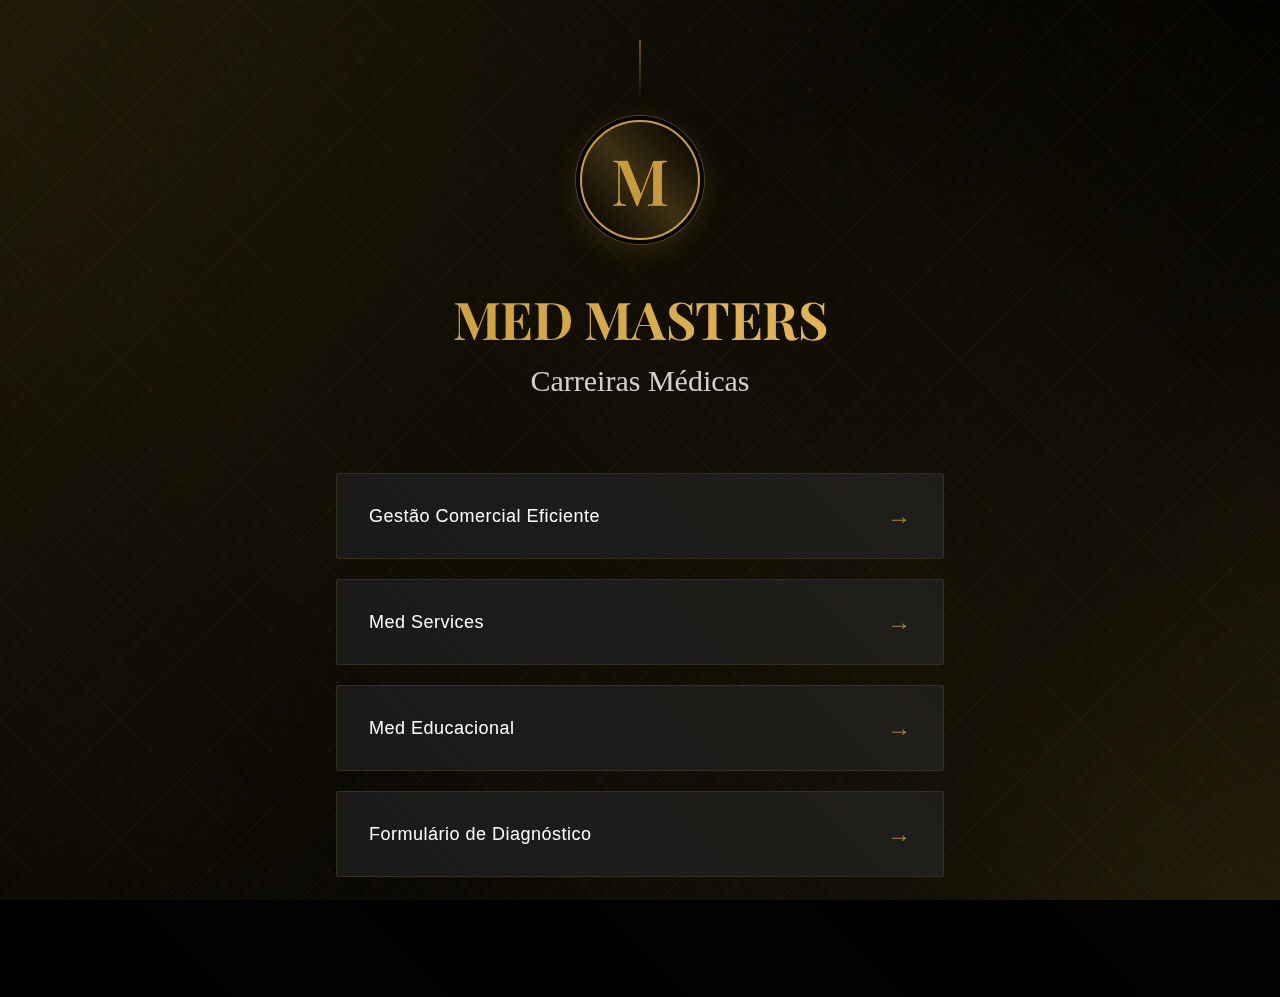
<file: index.html>
<!DOCTYPE html>
<html lang="pt-br">
<head>
    <meta charset="UTF-8">
    <meta name="viewport" content="width=device-width, initial-scale=1.0">
    <title>MED MASTERS</title>
    <link rel="stylesheet" href="https://fonts.googleapis.com/css2?family=Playfair+Display:wght@400;500;600;700"&"stylesheet" href="https://use.typekit.net/fef7rhd.css">
    <link rel="stylesheet" href="styles.css">
    <link rel="stylesheet" href="https://cdnjs.cloudflare.com/ajax/libs/font-awesome/5.15.3/css/all.min.css" />
</head>
<body>
    <div class="container">
        <div class="profile">
            <div class="logo">M</div>
            <h1>MED MASTERS</h1>
            <p>Carreiras Médicas</p>
        </div>
        
        <div class="links">
            <a href="treinamento.html" class="link-card">
                <div class="link-content">
                    <span class="link-title">Gestão Comercial Eficiente</span>
                    <span class="link-arrow">→</span>
                </div>
            </a>
            <a href="servicos.html" target="_blank" rel="noopener noreferrer" class="link-card">
                <div class="link-content">
                    <span class="link-title">Med Services</span>
                    <span class="link-arrow">→</span>
                </div>
            </a>
            <a href="educacional.html" target="_blank" rel="noopener noreferrer" class="link-card">
                <div class="link-content">
                    <span class="link-title">Med Educacional</span>
                    <span class="link-arrow">→</span>
                </div>
            </a>
            <a href="diagnostico.html" class="link-card">
                <div class="link-content">
                    <span class="link-title">Formulário de Diagnóstico</span>
                    <span class="link-arrow">→</span>
                </div>
            </a>
        </div>
    </div>
    <script src="script.js"></script>
</body>
</html>
</file>
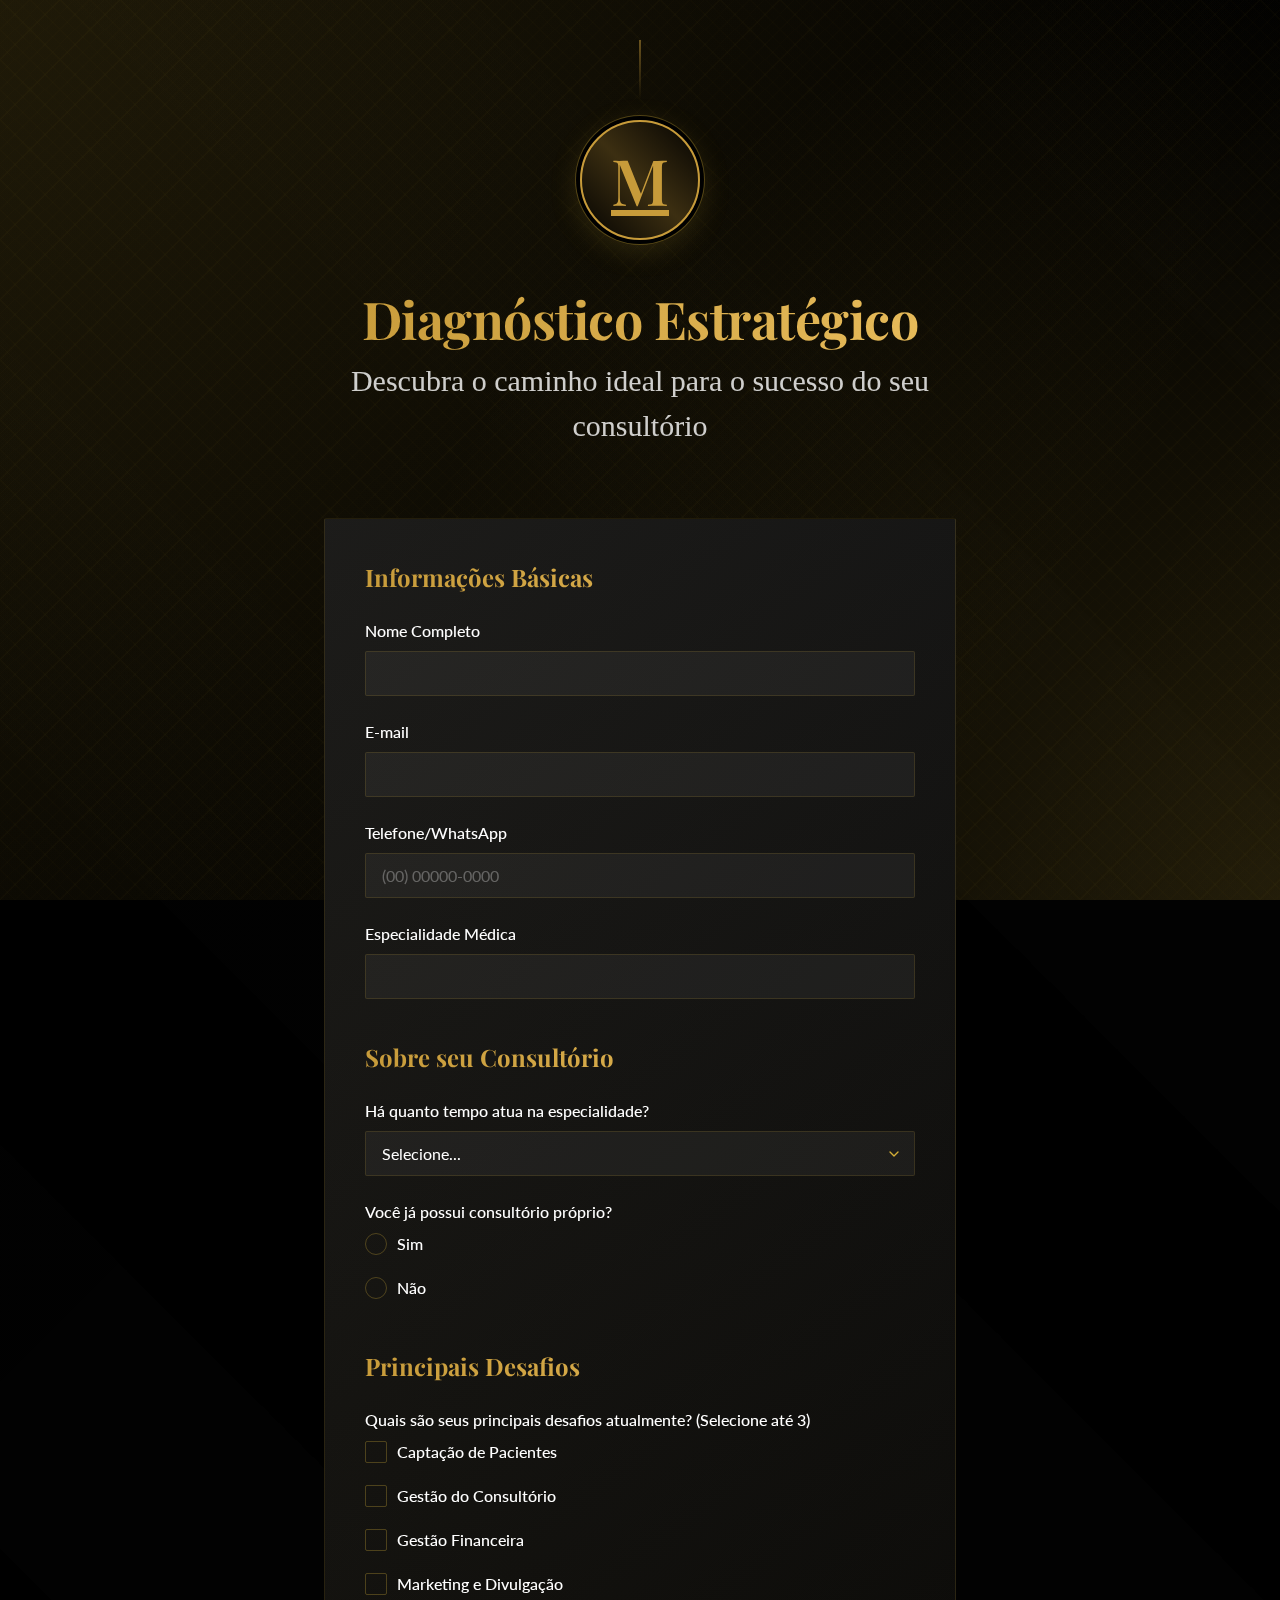
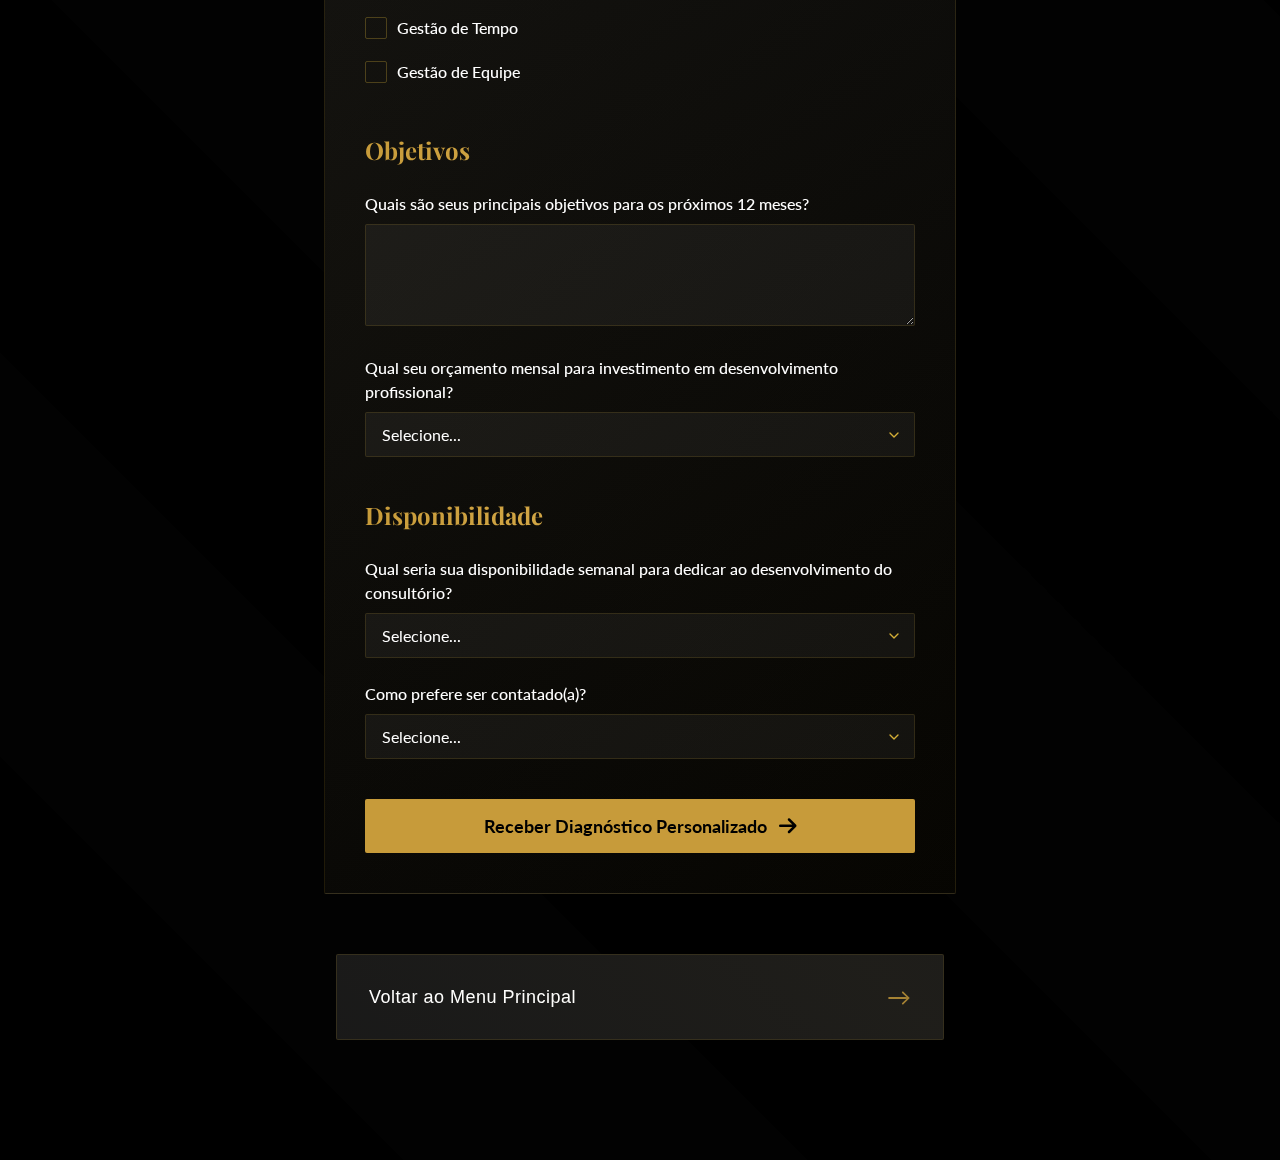
<file: diagnostico.html>
<!DOCTYPE html>
<html lang="pt-br">
<head>
    <meta charset="UTF-8">
    <meta name="viewport" content="width=device-width, initial-scale=1.0">
    <title>Med Masters - Diagnóstico</title>
    <link rel="stylesheet" href="https://fonts.googleapis.com/css2?family=Playfair+Display:wght@400;500;600;700&family=Lato:wght@300;400;700&display=swap">
    <link rel="stylesheet" href="https://cdnjs.cloudflare.com/ajax/libs/font-awesome/6.5.1/css/all.min.css">
    <link rel="stylesheet" href="styles.css">
    <link rel="stylesheet" href="diagnostico.css">
</head>
<body>
    <div class="container">
        <div class="profile">
            <a href="index.html" class="logo">M</a>
            <h1>Diagnóstico Estratégico</h1>
            <p>Descubra o caminho ideal para o sucesso do seu consultório</p>
        </div>

        <div class="form-container">
            <form id="diagnosticForm" class="diagnostic-form">
                <div class="form-section">
                    <h2>Informações Básicas</h2>
                    <div class="form-group">
                        <label for="name">Nome Completo</label>
                        <input type="text" id="name" name="name" required>
                    </div>
                    <div class="form-group">
                        <label for="email">E-mail</label>
                        <input type="email" id="email" name="email" required>
                    </div>
                    <div class="form-group">
                        <label for="phone">Telefone/WhatsApp</label>
                        <input type="tel" id="phone" name="phone" placeholder="(00) 00000-0000" required>
                    </div>
                    <div class="form-group">
                        <label for="specialty">Especialidade Médica</label>
                        <input type="text" id="specialty" name="specialty" required>
                    </div>
                </div>

                <div class="form-section">
                    <h2>Sobre seu Consultório</h2>
                    <div class="form-group">
                        <label for="experience">Há quanto tempo atua na especialidade?</label>
                        <select id="experience" name="experience" required>
                            <option value="">Selecione...</option>
                            <option value="menos-1">Menos de 1 ano</option>
                            <option value="1-2">Entre 1 e 2 anos</option>
                            <option value="2-4">Entre 2 e 4 anos</option>
                            <option value="4-10">Entre 4 e 10 anos</option>
                            <option value="10+">Mais de 10 anos</option>
                        </select>
                    </div>
                    <div class="form-group">
                        <label>Você já possui consultório próprio?</label>
                        <div class="radio-group">
                            <label class="radio-label">
                                <input type="radio" name="hasClinic" value="sim" required>
                                <span>Sim</span>
                            </label>
                            <label class="radio-label">
                                <input type="radio" name="hasClinic" value="nao">
                                <span>Não</span>
                            </label>
                        </div>
                    </div>
                </div>

                <div class="form-section">
                    <h2>Principais Desafios</h2>
                    <div class="form-group">
                        <label>Quais são seus principais desafios atualmente? (Selecione até 3)</label>
                        <div class="checkbox-group">
                            <label class="checkbox-label">
                                <input type="checkbox" name="challenges" value="captacao">
                                <span>Captação de Pacientes</span>
                            </label>
                            <label class="checkbox-label">
                                <input type="checkbox" name="challenges" value="gestao">
                                <span>Gestão do Consultório</span>
                            </label>
                            <label class="checkbox-label">
                                <input type="checkbox" name="challenges" value="financeiro">
                                <span>Gestão Financeira</span>
                            </label>
                            <label class="checkbox-label">
                                <input type="checkbox" name="challenges" value="marketing">
                                <span>Marketing e Divulgação</span>
                            </label>
                            <label class="checkbox-label">
                                <input type="checkbox" name="challenges" value="tempo">
                                <span>Gestão de Tempo</span>
                            </label>
                            <label class="checkbox-label">
                                <input type="checkbox" name="challenges" value="equipe">
                                <span>Gestão de Equipe</span>
                            </label>
                        </div>
                    </div>
                </div>

                <div class="form-section">
                    <h2>Objetivos</h2>
                    <div class="form-group">
                        <label for="goals">Quais são seus principais objetivos para os próximos 12 meses?</label>
                        <textarea id="goals" name="goals" rows="4" required></textarea>
                    </div>
                    <div class="form-group">
                        <label for="investment">Qual seu orçamento mensal para investimento em desenvolvimento profissional?</label>
                        <select id="investment" name="investment" required>
                            <option value="">Selecione...</option>
                            <option value="ate-1000">Até R$ 1.000</option>
                            <option value="1000-3000">R$ 1.000 - R$ 3.000</option>
                            <option value="3000-5000">R$ 3.000 - R$ 5.000</option>
                            <option value="5000+">Acima de R$ 5.000</option>
                        </select>
                    </div>
                </div>

                <div class="form-section">
                    <h2>Disponibilidade</h2>
                    <div class="form-group">
                        <label for="availability">Qual seria sua disponibilidade semanal para dedicar ao desenvolvimento do consultório?</label>
                        <select id="availability" name="availability" required>
                            <option value="">Selecione...</option>
                            <option value="2-4">2 a 4 horas por semana</option>
                            <option value="4-6">4 a 6 horas por semana</option>
                            <option value="6-8">6 a 8 horas por semana</option>
                            <option value="8+">Mais de 8 horas por semana</option>
                        </select>
                    </div>
                    <div class="form-group">
                        <label for="contact_preference">Como prefere ser contatado(a)?</label>
                        <select id="contact_preference" name="contact_preference" required>
                            <option value="">Selecione...</option>
                            <option value="whatsapp">WhatsApp</option>
                            <option value="ligacao">Ligação telefônica</option>
                            <option value="email">E-mail</option>
                        </select>
                    </div>
                </div>

                <button type="submit" class="submit-button">
                    <span>Receber Diagnóstico Personalizado</span>
                    <i class="fas fa-arrow-right"></i>
                </button>
            </form>
        </div>

        <div class="links">
            <a href="index.html" class="link-card">
                <div class="link-content">
                    <span class="link-title">Voltar ao Menu Principal</span>
                    <span class="link-arrow">→</span>
                </div>
            </a>
        </div>
    </div>
    <script src="diagnostico.js"></script>
</body>
</html>
</file>
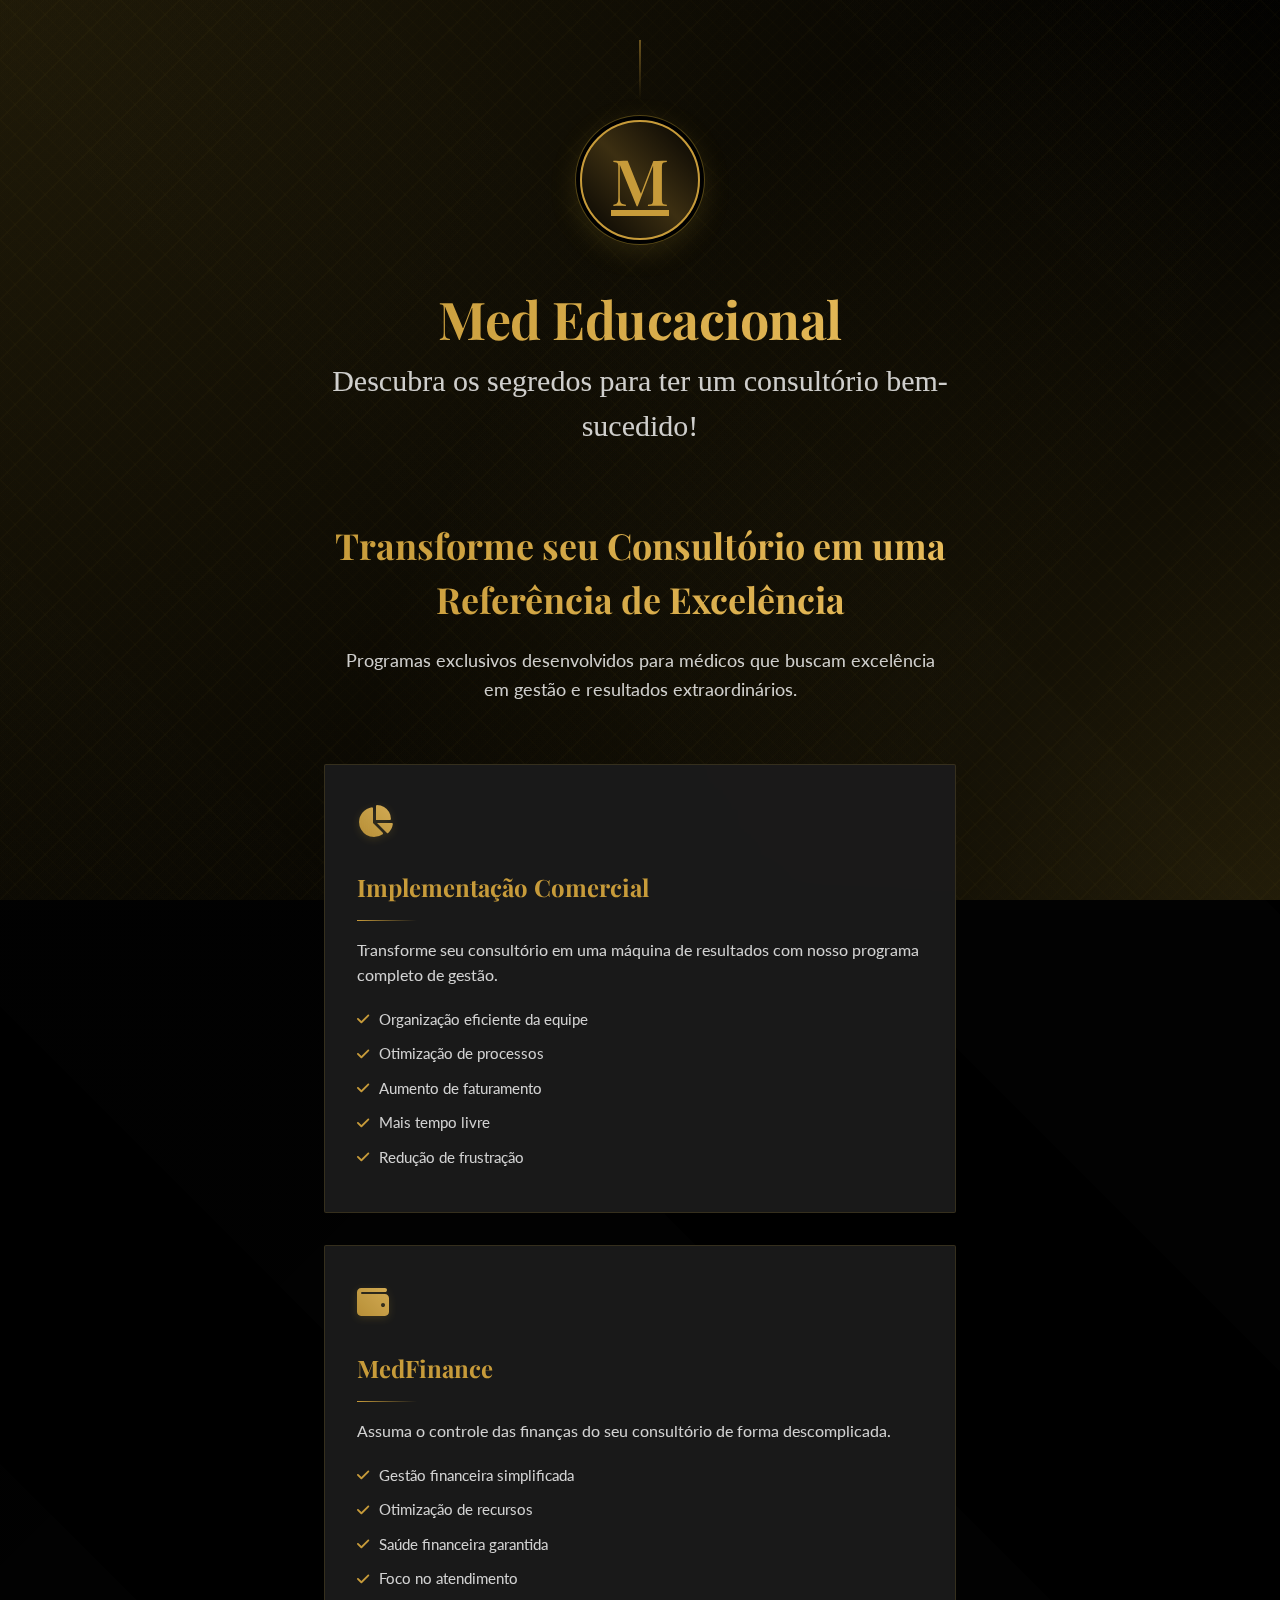
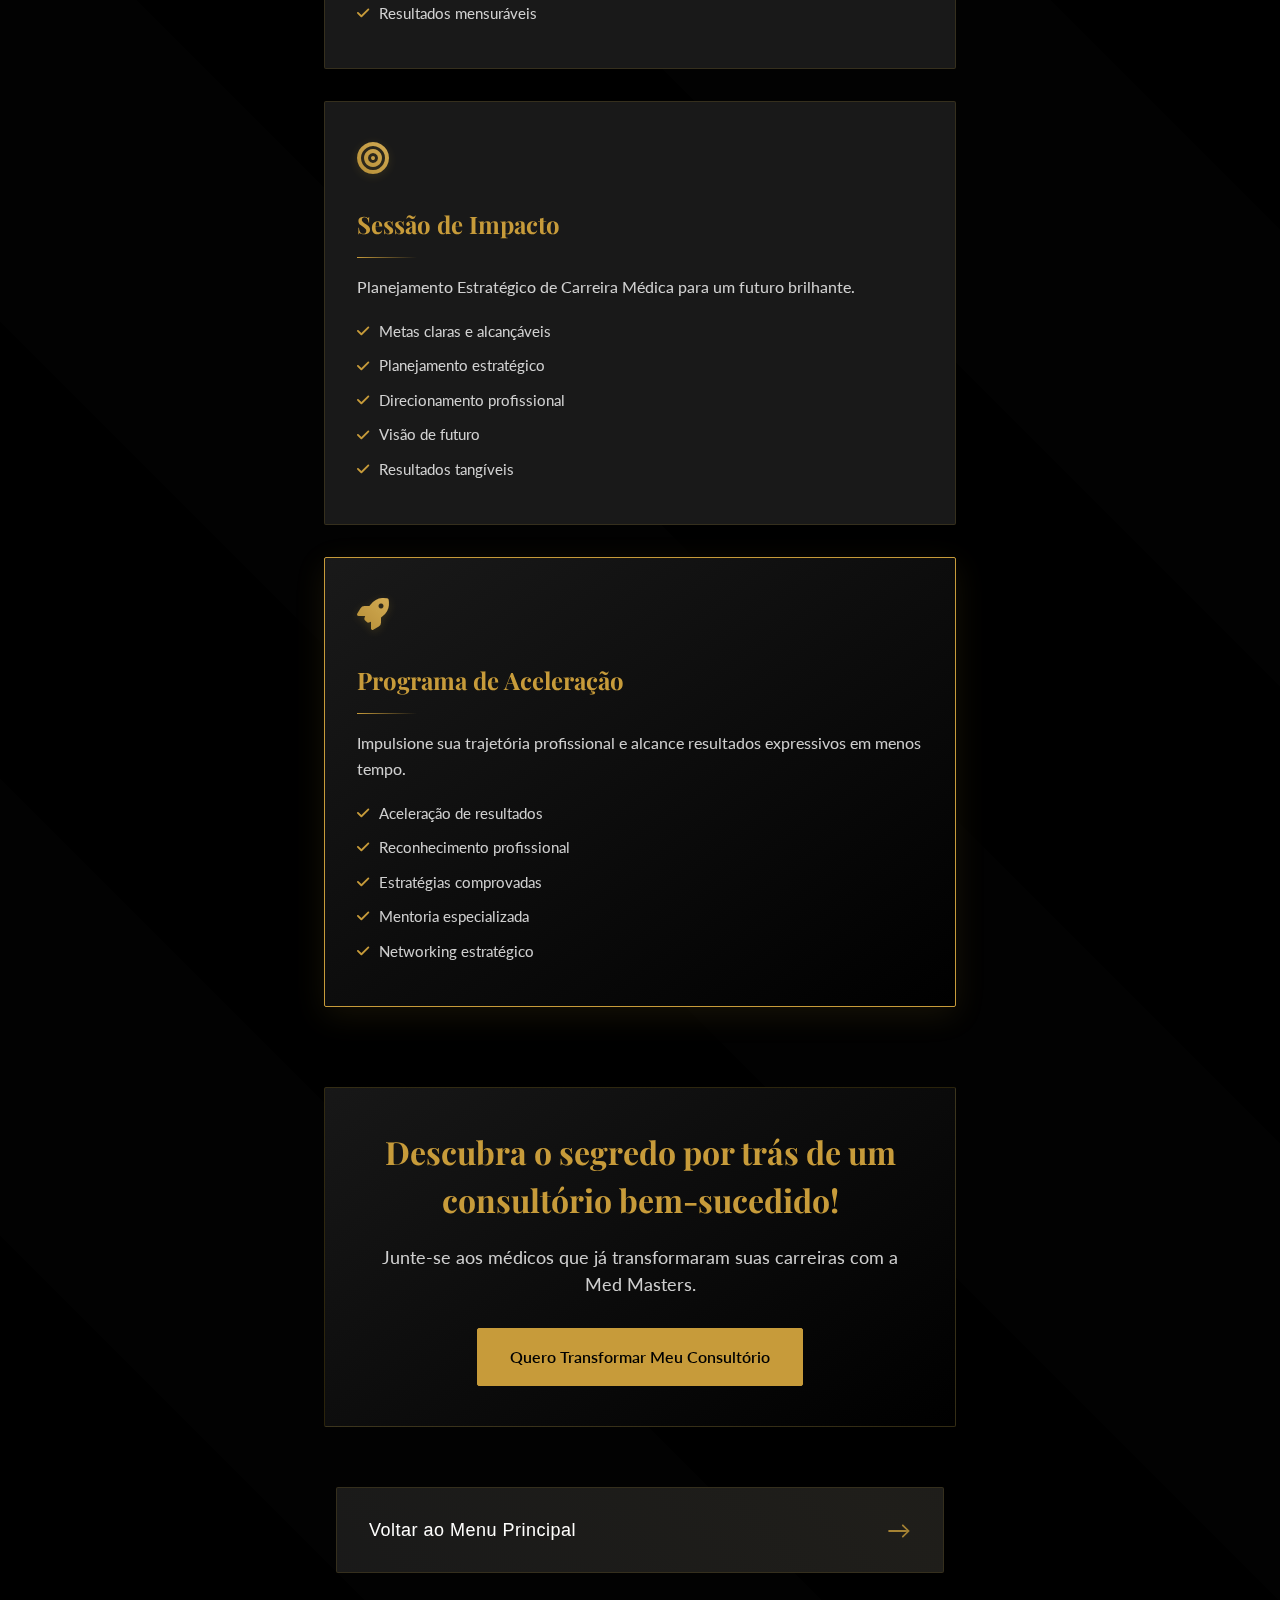
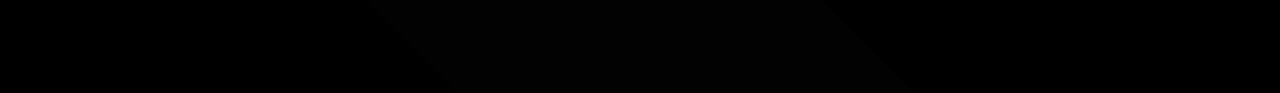
<file: educacional.html>
<!DOCTYPE html>
<html lang="pt-br">
<head>
    <meta charset="UTF-8">
    <meta name="viewport" content="width=device-width, initial-scale=1.0">
    <title>Med Masters - Educacional</title>
    <link rel="stylesheet" href="https://fonts.googleapis.com/css2?family=Playfair+Display:wght@400;500;600;700&family=Lato:wght@300;400;700&display=swap">
    <link rel="stylesheet" href="https://cdnjs.cloudflare.com/ajax/libs/font-awesome/6.5.1/css/all.min.css">
    <link rel="stylesheet" href="styles.css">
    <link rel="stylesheet" href="educacional.css">
</head>
<body>
    <div class="container">
        <div class="profile">
            <a href="index.html" class="logo">M</a>
            <h1>Med Educacional</h1>
            <p>Descubra os segredos para ter um consultório bem-sucedido!</p>
        </div>

        <div class="hero-section">
            <h2>Transforme seu Consultório em uma Referência de Excelência</h2>
            <p>Programas exclusivos desenvolvidos para médicos que buscam excelência em gestão e resultados extraordinários.</p>
        </div>
        
        <div class="programs-grid">
            <div class="program-card">
                <div class="program-icon">
                    <i class="fas fa-chart-pie"></i>
                </div>
                <h3>Implementação Comercial</h3>
                <div class="program-content">
                    <p>Transforme seu consultório em uma máquina de resultados com nosso programa completo de gestão.</p>
                    <ul class="program-benefits">
                        <li><i class="fas fa-check"></i> Organização eficiente da equipe</li>
                        <li><i class="fas fa-check"></i> Otimização de processos</li>
                        <li><i class="fas fa-check"></i> Aumento de faturamento</li>
                        <li><i class="fas fa-check"></i> Mais tempo livre</li>
                        <li><i class="fas fa-check"></i> Redução de frustração</li>
                    </ul>
                </div>
            </div>

            <div class="program-card">
                <div class="program-icon">
                    <i class="fas fa-wallet"></i>
                </div>
                <h3>MedFinance</h3>
                <div class="program-content">
                    <p>Assuma o controle das finanças do seu consultório de forma descomplicada.</p>
                    <ul class="program-benefits">
                        <li><i class="fas fa-check"></i> Gestão financeira simplificada</li>
                        <li><i class="fas fa-check"></i> Otimização de recursos</li>
                        <li><i class="fas fa-check"></i> Saúde financeira garantida</li>
                        <li><i class="fas fa-check"></i> Foco no atendimento</li>
                        <li><i class="fas fa-check"></i> Resultados mensuráveis</li>
                    </ul>
                </div>
            </div>

            <div class="program-card">
                <div class="program-icon">
                    <i class="fas fa-bullseye"></i>
                </div>
                <h3>Sessão de Impacto</h3>
                <div class="program-content">
                    <p>Planejamento Estratégico de Carreira Médica para um futuro brilhante.</p>
                    <ul class="program-benefits">
                        <li><i class="fas fa-check"></i> Metas claras e alcançáveis</li>
                        <li><i class="fas fa-check"></i> Planejamento estratégico</li>
                        <li><i class="fas fa-check"></i> Direcionamento profissional</li>
                        <li><i class="fas fa-check"></i> Visão de futuro</li>
                        <li><i class="fas fa-check"></i> Resultados tangíveis</li>
                    </ul>
                </div>
            </div>

            <div class="program-card featured">
                <div class="program-icon">
                    <i class="fas fa-rocket"></i>
                </div>
                <h3>Programa de Aceleração</h3>
                <div class="program-content">
                    <p>Impulsione sua trajetória profissional e alcance resultados expressivos em menos tempo.</p>
                    <ul class="program-benefits">
                        <li><i class="fas fa-check"></i> Aceleração de resultados</li>
                        <li><i class="fas fa-check"></i> Reconhecimento profissional</li>
                        <li><i class="fas fa-check"></i> Estratégias comprovadas</li>
                        <li><i class="fas fa-check"></i> Mentoria especializada</li>
                        <li><i class="fas fa-check"></i> Networking estratégico</li>
                    </ul>
                </div>
            </div>
        </div>

        <div class="cta-section">
            <h2>Descubra o segredo por trás de um consultório bem-sucedido!</h2>
            <p>Junte-se aos médicos que já transformaram suas carreiras com a <nobr>Med Masters</nobr>.</p>
            <a href="#" class="cta-button">Quero Transformar Meu Consultório</a>
        </div>

        <div class="links">
            <a href="index.html" class="link-card">
                <div class="link-content">
                    <span class="link-title">Voltar ao Menu Principal</span>
                    <span class="link-arrow">→</span>
                </div>
            </a>
        </div>
    </div>
</body>
</html>
</file>
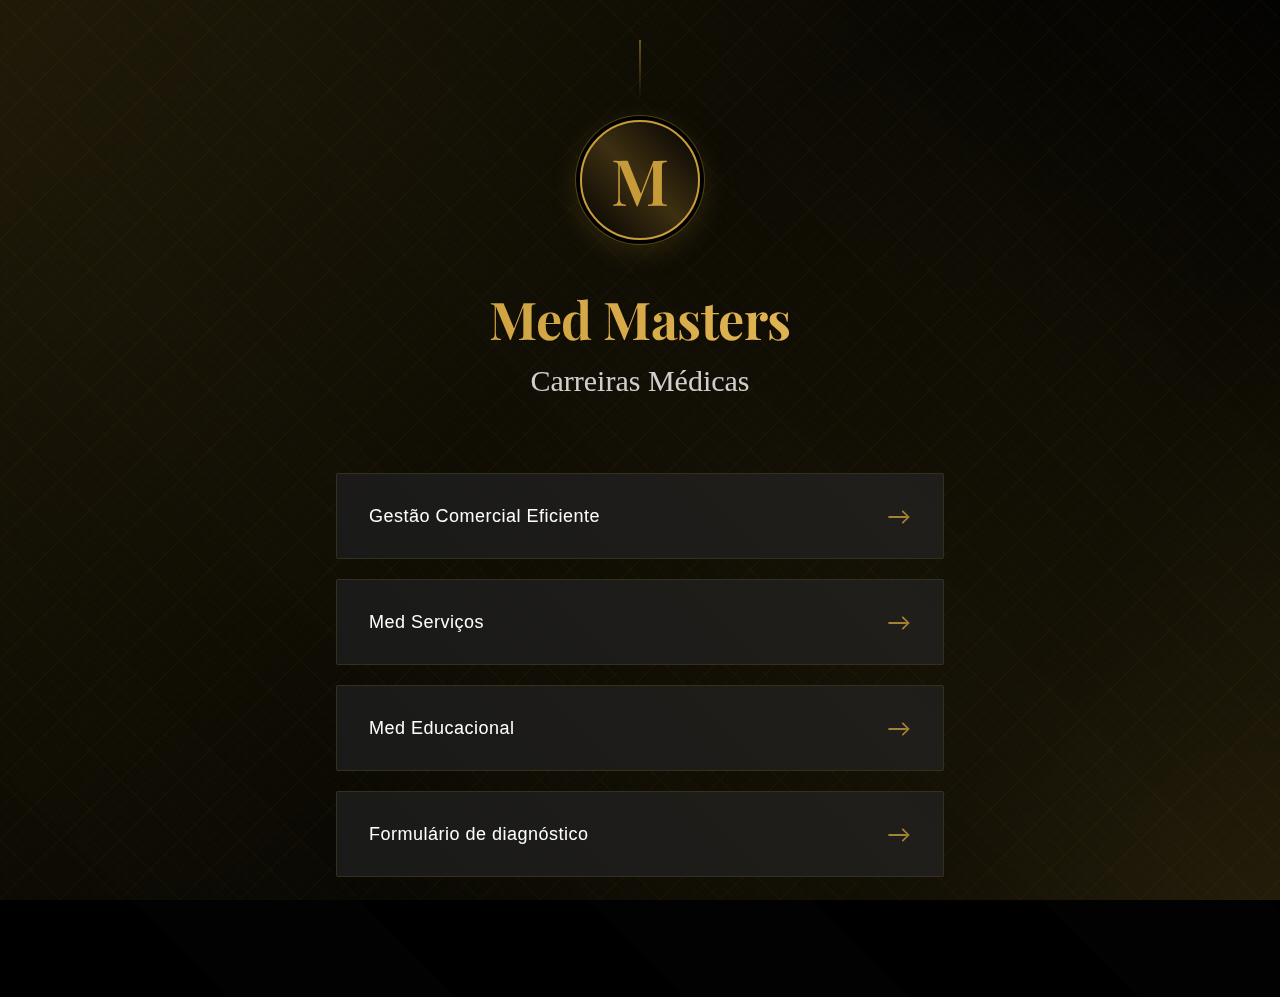
<file: index.backup.html>
<!DOCTYPE html>
<html lang="pt-br">
<head>
    <meta charset="UTF-8">
    <meta name="viewport" content="width=device-width, initial-scale=1.0">
    <title>Med Masters</title>
    <link rel="stylesheet" href="https://fonts.googleapis.com/css2?family=Playfair+Display:wght@400;500;600;700&family=Lato:wght@300;400;700&display=swap">
    <link rel="stylesheet" href="styles.css">
</head>
<body>
    <div class="container">
        <div class="profile">
            <div class="logo">M</div>
            <h1>Med Masters</h1>
            <p>Carreiras Médicas</p>
        </div>
        
        <div class="links">
            <a href="#" class="link-card">
                <div class="link-content">
                    <span class="link-title">Gestão Comercial Eficiente</span>
                    <span class="link-arrow">→</span>
                </div>
            </a>
            <a href="#" class="link-card">
                <div class="link-content">
                    <span class="link-title">Med Serviços</span>
                    <span class="link-arrow">→</span>
                </div>
            </a>
            <a href="#" class="link-card">
                <div class="link-content">
                    <span class="link-title">Med Educacional</span>
                    <span class="link-arrow">→</span>
                </div>
            </a>
            <a href="#" class="link-card">
                <div class="link-content">
                    <span class="link-title">Formulário de diagnóstico</span>
                    <span class="link-arrow">→</span>
                </div>
            </a>
        </div>
    </div>
</body>
</html>
</file>
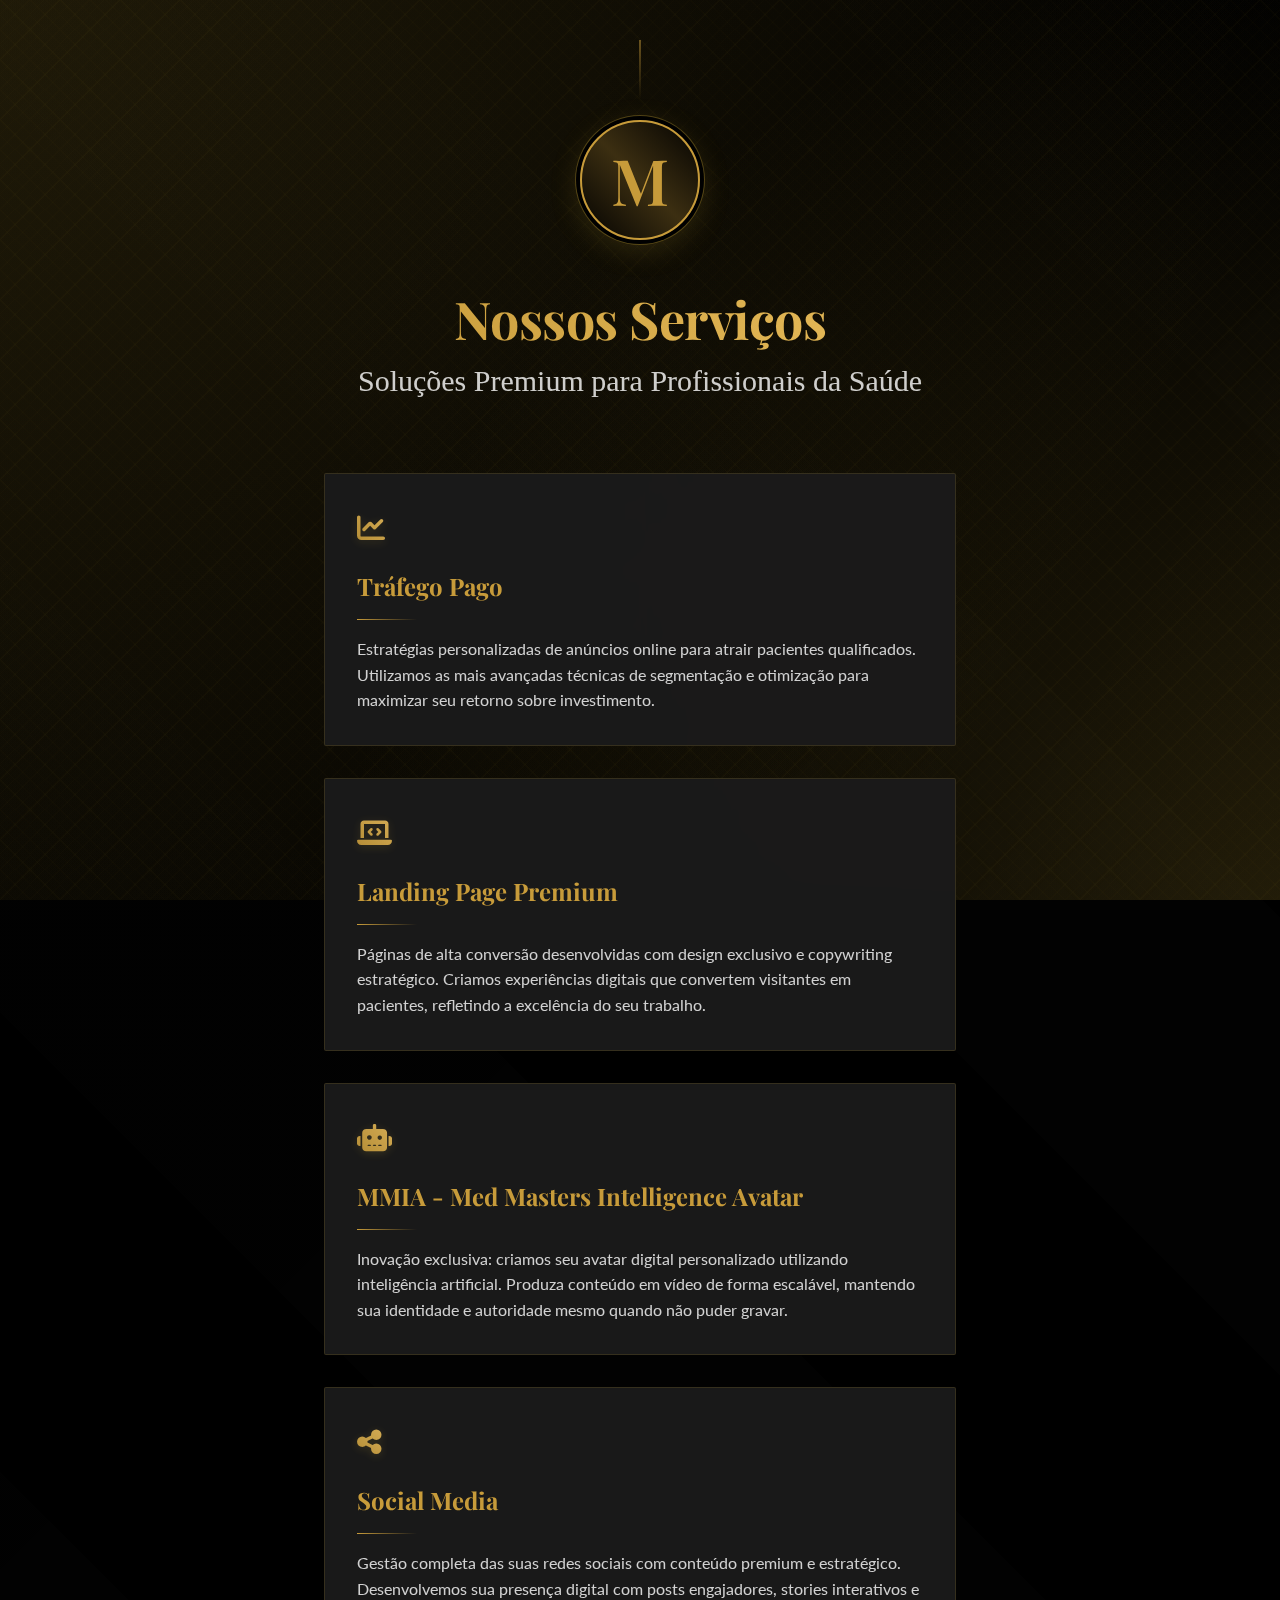
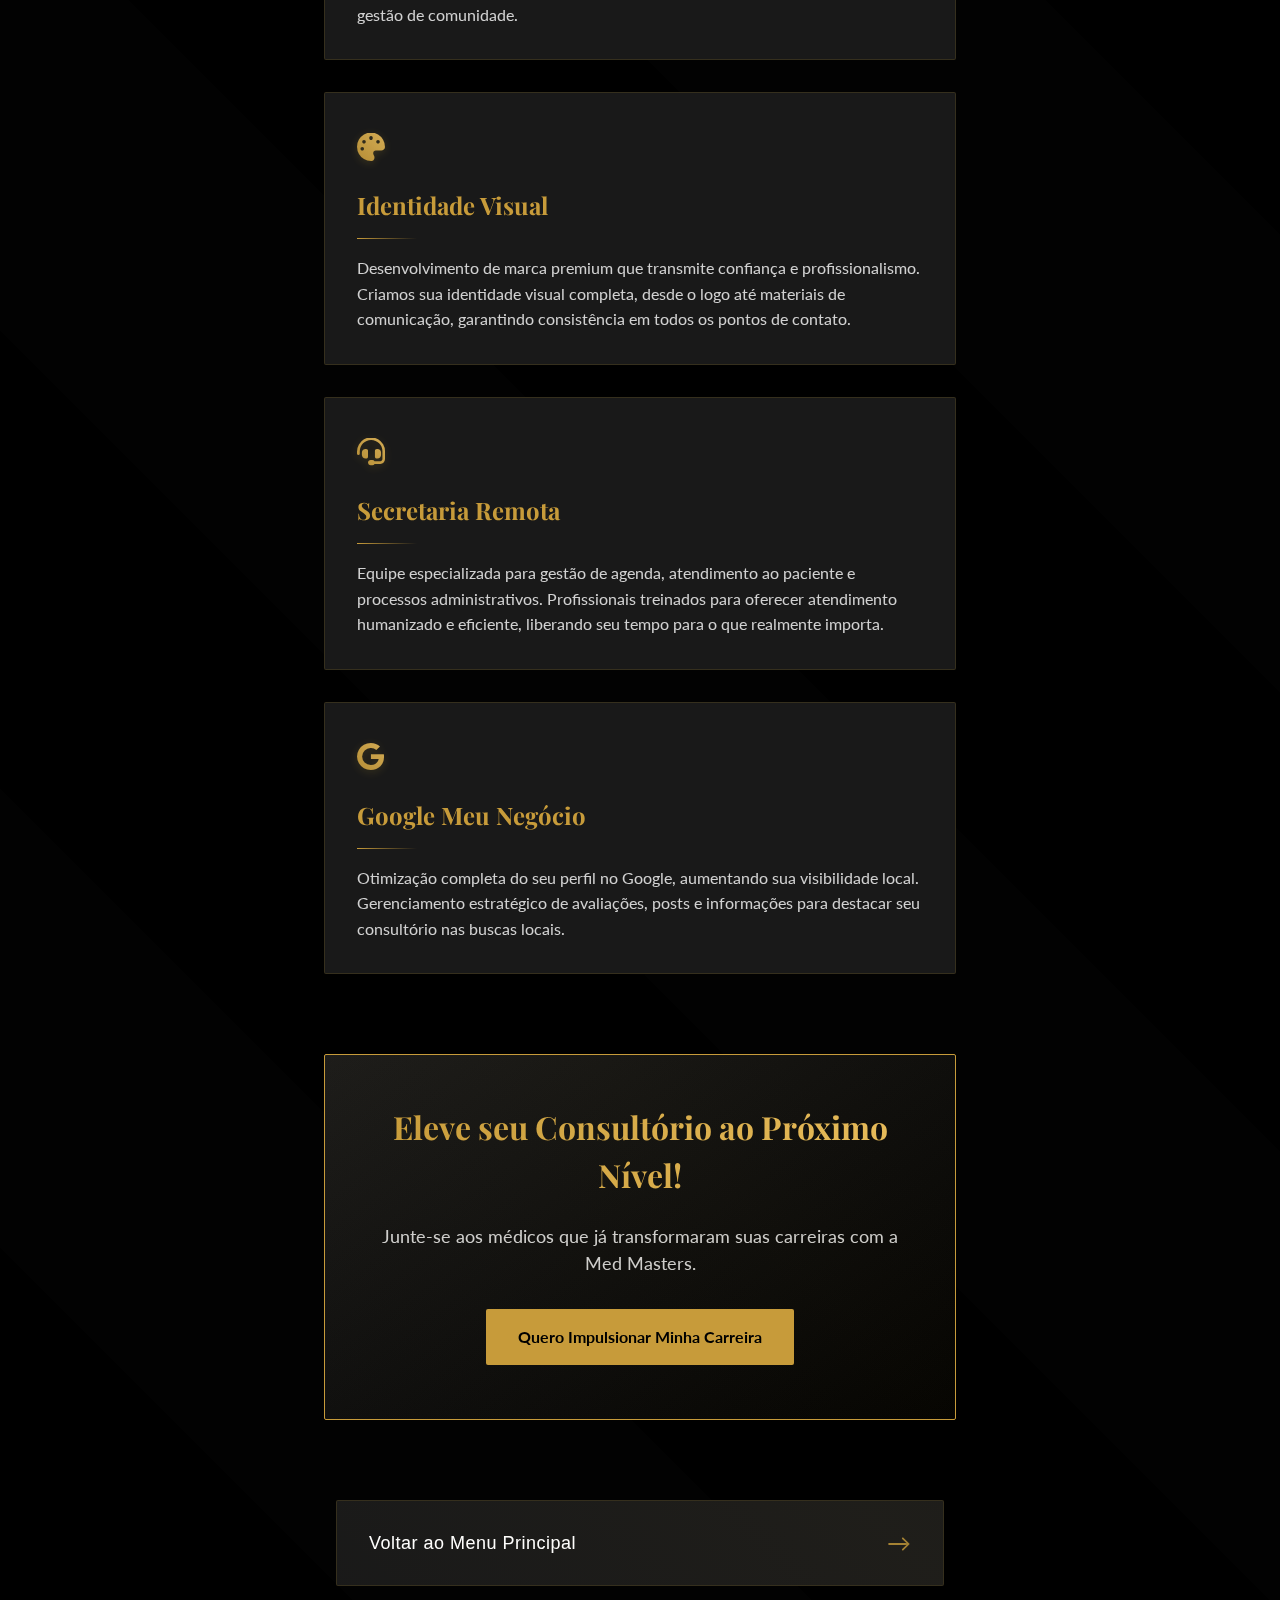
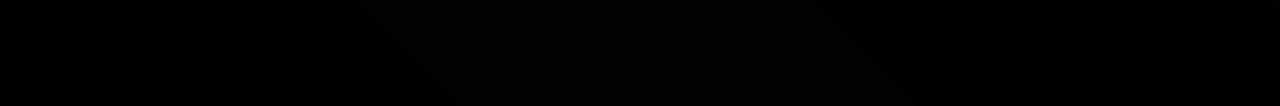
<file: servicos.html>
<!DOCTYPE html>
<html lang="pt-br">
<head>
    <meta charset="UTF-8">
    <meta name="viewport" content="width=device-width, initial-scale=1.0">
    <title>Med Masters - Serviços</title>
    <link rel="stylesheet" href="https://fonts.googleapis.com/css2?family=Playfair+Display:wght@400;500;600;700&family=Lato:wght@300;400;700&display=swap">
    <link rel="stylesheet" href="https://cdnjs.cloudflare.com/ajax/libs/font-awesome/6.5.1/css/all.min.css">
    <link rel="stylesheet" href="styles.css">
    <link rel="stylesheet" href="servicos.css">
</head>
<body>
    <div class="container">
        <div class="profile">
            <a href="index.html" class="logo">M</a>
            <h1>Nossos Serviços</h1>
            <p>Soluções Premium para Profissionais da Saúde</p>
        </div>
        
        <div class="services-grid">
            <div class="service-card">
                <div class="service-icon">
                    <i class="fas fa-chart-line"></i>
                </div>
                <h3>Tráfego Pago</h3>
                <div class="service-content">
                    <p>Estratégias personalizadas de anúncios online para atrair pacientes qualificados. Utilizamos as mais avançadas técnicas de segmentação e otimização para maximizar seu retorno sobre investimento.</p>
                </div>
            </div>

            <div class="service-card">
                <div class="service-icon">
                    <i class="fas fa-laptop-code"></i>
                </div>
                <h3>Landing Page Premium</h3>
                <div class="service-content">
                    <p>Páginas de alta conversão desenvolvidas com design exclusivo e copywriting estratégico. Criamos experiências digitais que convertem visitantes em pacientes, refletindo a excelência do seu trabalho.</p>
                </div>
            </div>

            <div class="service-card">
                <div class="service-icon">
                    <i class="fas fa-robot"></i>
                </div>
                <h3>MMIA - Med Masters Intelligence Avatar</h3>
                <div class="service-content">
                    <p>Inovação exclusiva: criamos seu avatar digital personalizado utilizando inteligência artificial. Produza conteúdo em vídeo de forma escalável, mantendo sua identidade e autoridade mesmo quando não puder gravar.</p>
                </div>
            </div>

            <div class="service-card">
                <div class="service-icon">
                    <i class="fas fa-share-nodes"></i>
                </div>
                <h3>Social Media</h3>
                <div class="service-content">
                    <p>Gestão completa das suas redes sociais com conteúdo premium e estratégico. Desenvolvemos sua presença digital com posts engajadores, stories interativos e gestão de comunidade.</p>
                </div>
            </div>

            <div class="service-card">
                <div class="service-icon">
                    <i class="fas fa-palette"></i>
                </div>
                <h3>Identidade Visual</h3>
                <div class="service-content">
                    <p>Desenvolvimento de marca premium que transmite confiança e profissionalismo. Criamos sua identidade visual completa, desde o logo até materiais de comunicação, garantindo consistência em todos os pontos de contato.</p>
                </div>
            </div>

            <div class="service-card">
                <div class="service-icon">
                    <i class="fas fa-headset"></i>
                </div>
                <h3>Secretaria Remota</h3>
                <div class="service-content">
                    <p>Equipe especializada para gestão de agenda, atendimento ao paciente e processos administrativos. Profissionais treinados para oferecer atendimento humanizado e eficiente, liberando seu tempo para o que realmente importa.</p>
                </div>
            </div>

            <div class="service-card">
                <div class="service-icon">
                    <i class="fab fa-google"></i>
                </div>
                <h3>Google Meu Negócio</h3>
                <div class="service-content">
                    <p>Otimização completa do seu perfil no Google, aumentando sua visibilidade local. Gerenciamento estratégico de avaliações, posts e informações para destacar seu consultório nas buscas locais.</p>
                </div>
            </div>
        </div>

        <div class="cta-section">
            <h2>Eleve seu Consultório ao Próximo Nível!</h2>
            <p>Junte-se aos médicos que já transformaram suas carreiras com a <nobr>Med Masters</nobr>.</p>
            <a href="#" class="cta-button">Quero Impulsionar Minha Carreira</a>
        </div>

        <div class="links">
            <a href="index.html" class="link-card">
                <div class="link-content">
                    <span class="link-title">Voltar ao Menu Principal</span>
                    <span class="link-arrow">→</span>
                </div>
            </a>
        </div>
    </div>
</body>
</html>
</file>
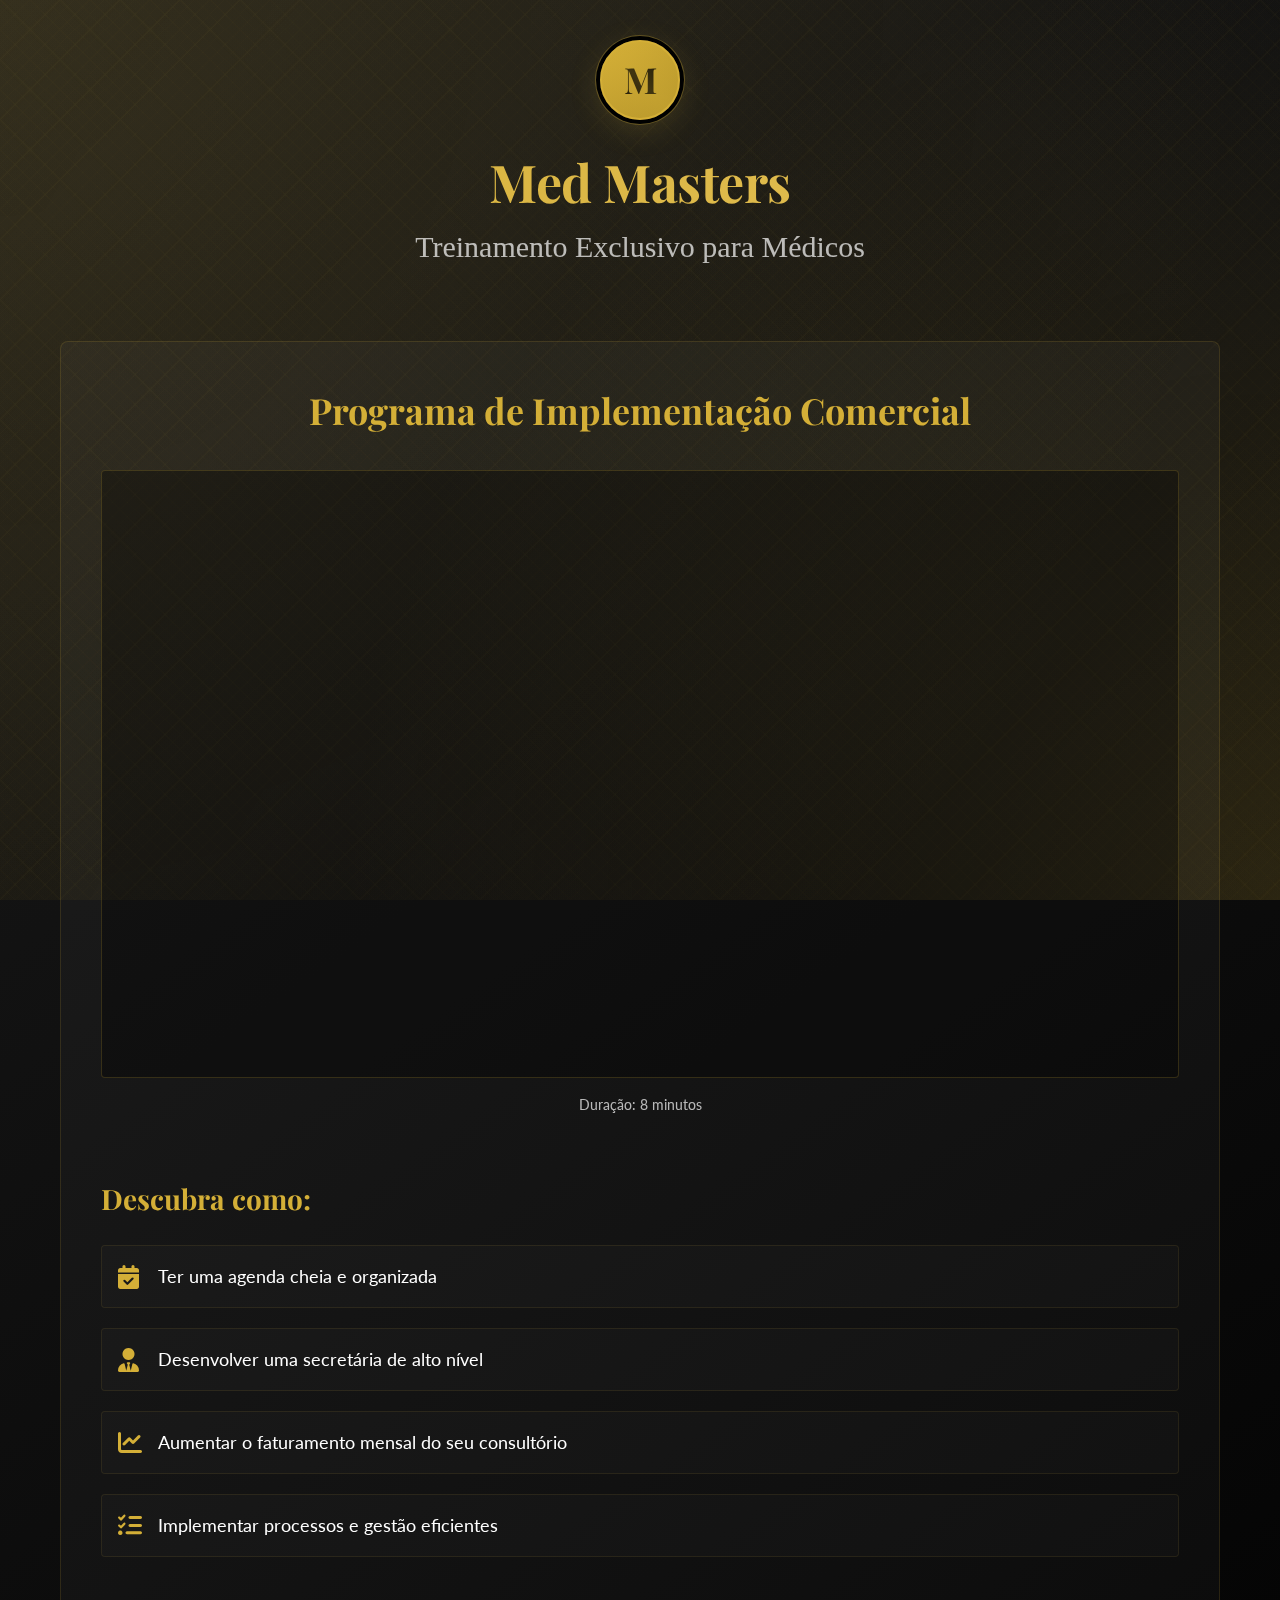
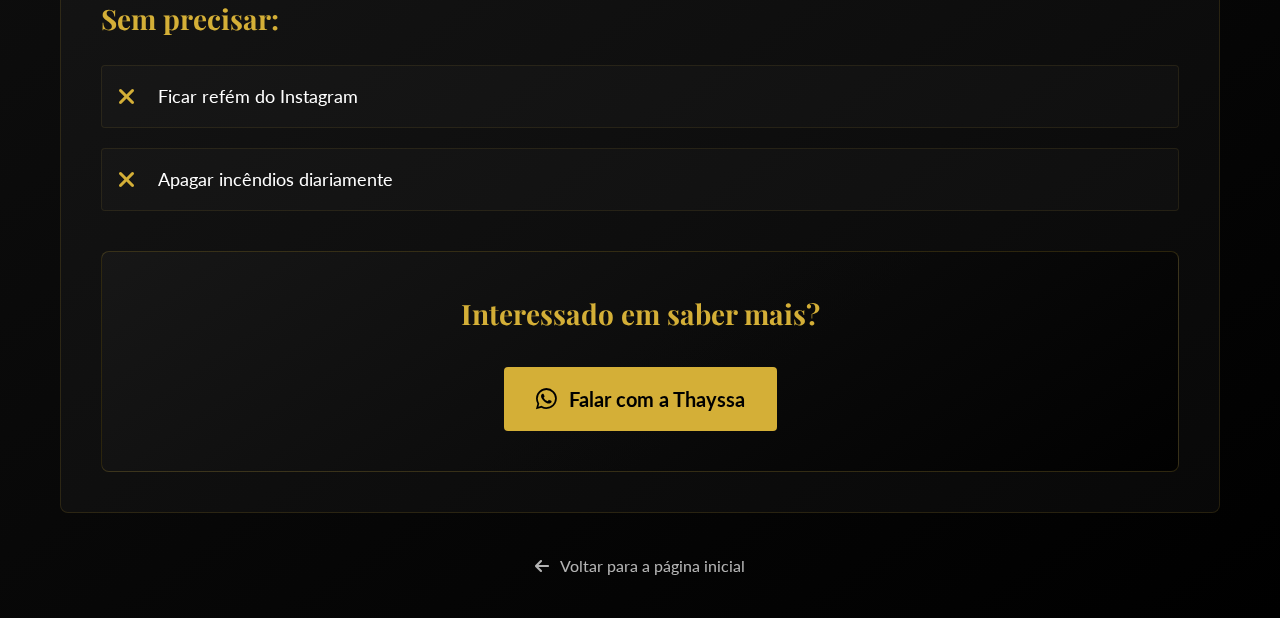
<file: treinamento.html>
<!DOCTYPE html>
<html lang="pt-br">
<head>
    <meta charset="UTF-8">
    <meta name="viewport" content="width=device-width, initial-scale=1.0">
    <title>Med Masters - Treinamento</title>
    <link rel="stylesheet" href="https://fonts.googleapis.com/css2?family=Playfair+Display:wght@400;500;600;700&family=Lato:wght@300;400;700&display=swap">
    <link rel="stylesheet" href="styles.css">
    <link rel="stylesheet" href="https://cdnjs.cloudflare.com/ajax/libs/font-awesome/6.5.1/css/all.min.css">
    <link rel="stylesheet" href="treinamento.css">
</head>
<body>
    <div class="container">
        <div class="profile">
            <div class="logo">M</div>
            <h1>Med Masters</h1>
            <p>Treinamento Exclusivo para Médicos</p>
        </div>

        <main class="content">
            <section class="video-section">
                <h2>Programa de Implementação Comercial</h2>
                <div class="video-container">
                    <iframe src="https://player.vimeo.com/video/1042513082?h=8b3f103016" frameborder="0" allow="autoplay; fullscreen" allowfullscreen></iframe>
                </div>
                <p class="video-duration">Duração: 8 minutos</p>
            </section>

            <section class="features">
                <h3>Descubra como:</h3>
                <ul class="features-list">
                    <li>
                        <i class="fas fa-calendar-check"></i>
                        <span>Ter uma agenda cheia e organizada</span>
                    </li>
                    <li>
                        <i class="fas fa-user-tie"></i>
                        <span>Desenvolver uma secretária de alto nível</span>
                    </li>
                    <li>
                        <i class="fas fa-chart-line"></i>
                        <span>Aumentar o faturamento mensal do seu consultório</span>
                    </li>
                    <li>
                        <i class="fas fa-tasks"></i>
                        <span>Implementar processos e gestão eficientes</span>
                    </li>
                </ul>
            </section>

            <section class="benefits">
                <h3>Sem precisar:</h3>
                <ul class="benefits-list">
                    <li>
                        <i class="fas fa-times"></i>
                        <span>Ficar refém do Instagram</span>
                    </li>
                    <li>
                        <i class="fas fa-times"></i>
                        <span>Apagar incêndios diariamente</span>
                    </li>
                </ul>
            </section>

            <section class="cta">
                <h3>Interessado em saber mais?</h3>
                <a href="https://api.whatsapp.com/send?phone=5511950403300&text=Olá,%20Thayssa!%20Tenho%20interesse%20na%20implementação%20comercial%20e%20quero%20saber%20mais%20detalhes." class="cta-button" target="_blank" rel="noopener noreferrer">
                    <i class="fab fa-whatsapp"></i>
                    Falar com a Thayssa
                </a>
            </section>
        </main>

        <a href="index.html" class="back-link">
            <i class="fas fa-arrow-left"></i>
            Voltar para a página inicial
        </a>
    </div>
</body>
</html>
</file>
<file: styles.css>
:root {
    --gold: #C79B3A;
    --gold-light: #E8BC5B;
    --gold-dark: #C79B3A;
    --black: #000000;
    --black-light: #1A1A1A;
    --text: #ffffff;
    --text-secondary: rgba(255, 255, 255, 0.8);
    --transition: all 0.4s cubic-bezier(0.22, 1, 0.36, 1);
}

* {
    margin: 0;
    padding: 0;
    box-sizing: border-box;
}

@keyframes shine {
    to {
        background-position: 200% center;
    }
}

@keyframes subtleFloat {
    0%, 100% {
        transform: translateY(0);
    }
    50% {
        transform: translateY(-5px);
    }
}

@keyframes marbleShift {
    0%, 100% {
        background-position: 0% 0%;
    }
    50% {
        background-position: 100% 100%;
    }
}

body {
    font-family: 'Lato', sans-serif;
    background: 
        linear-gradient(135deg, rgba(0,0,0,0.95), rgba(0,0,0,0.93)),
        repeating-linear-gradient(45deg, 
            var(--black) 0%, 
            var(--black) 10%, 
            var(--black-light) 10%, 
            var(--black-light) 20%
        );
    color: var(--text);
    line-height: 1.5;
    min-height: 100vh;
    -webkit-font-smoothing: antialiased;
    -moz-osx-font-smoothing: grayscale;
    position: relative;
    overflow-x: hidden;
}

body::before {
    content: '';
    position: fixed;
    top: 0;
    left: 0;
    width: 100%;
    height: 100%;
    background: 
        linear-gradient(45deg, transparent 45%, rgba(212, 175, 55, 0.03) 50%, transparent 55%),
        linear-gradient(-45deg, transparent 45%, rgba(212, 175, 55, 0.03) 50%, transparent 55%),
        repeating-linear-gradient(45deg, 
            transparent 0px, 
            transparent 10px, 
            rgba(212, 175, 55, 0.05) 10px, 
            rgba(212, 175, 55, 0.05) 11px
        ),
        repeating-linear-gradient(-45deg, 
            transparent 0px, 
            transparent 10px, 
            rgba(212, 175, 55, 0.05) 10px, 
            rgba(212, 175, 55, 0.05) 11px
        );
    background-size: 60px 60px, 60px 60px, 30px 30px, 30px 30px;
    opacity: 0.4;
    z-index: -2;
    animation: marbleShift 20s ease-in-out infinite;
}

body::after {
    content: '';
    position: fixed;
    top: 0;
    left: 0;
    width: 100%;
    height: 100%;
    background: 
        radial-gradient(circle at 50% 50%, rgba(212, 175, 55, 0.15) 0%, transparent 60%),
        radial-gradient(circle at 0% 0%, rgba(212, 175, 55, 0.1) 0%, transparent 40%),
        radial-gradient(circle at 100% 100%, rgba(212, 175, 55, 0.1) 0%, transparent 40%),
        linear-gradient(120deg, 
            rgba(212, 175, 55, 0.05) 0%, 
            transparent 40%, 
            rgba(212, 175, 55, 0.05) 80%
        );
    z-index: -1;
    background-size: 200% 200%;
    animation: marbleShift 15s ease-in-out infinite alternate;
}

.container {
    max-width: 680px;
    margin: 0 auto;
    padding: 120px 24px;
    position: relative;
}

.container::before {
    content: '';
    position: absolute;
    top: 40px;
    left: 50%;
    transform: translateX(-50%);
    width: 1px;
    height: 60px;
    background: linear-gradient(to bottom, var(--gold), transparent);
}

.profile {
    text-align: center;
    margin-bottom: 80px;
    position: relative;
    animation: subtleFloat 6s ease-in-out infinite;
}

.logo {
    width: 120px;
    height: 120px;
    margin: 0 auto 40px;
    background: var(--black);
    border: 2px solid var(--gold);
    border-radius: 50%;
    display: flex;
    align-items: center;
    justify-content: center;
    font-size: 64px;
    font-weight: 600;
    font-family: 'Playfair Display', serif;
    color: var(--gold);
    position: relative;
    box-shadow: 
        0 0 0 4px var(--black),
        0 0 0 5px rgba(212, 175, 55, 0.3),
        0 8px 32px rgba(212, 175, 55, 0.2);
}

.logo::before {
    content: '';
    position: absolute;
    inset: -2px;
    border-radius: 50%;
    background: linear-gradient(45deg, transparent, var(--gold), transparent);
    opacity: 0.3;
    animation: shine 2s linear infinite;
}

.profile h1 {
    font-family: 'Playfair Display', serif;
    font-size: 52px;
    font-weight: 700;
    margin-bottom: 0px;
    color: var(--text);
    letter-spacing: -0.5px;
    background: linear-gradient(to right, var(--gold) 0%, var(--gold-light) 50%, var(--gold) 100%);
    -webkit-background-clip: text;
    -webkit-text-fill-color: transparent;
    background-size: 200% auto;
    animation: shine 3s linear infinite;
}

.profile p {
    color: var(--text-secondary);
    font-family: 'Archivo-Expanded', regular;
    font-size: 30px;
    margin-bottom: -10px;
}

.contact-info {
    margin-top: 16px;
}

.contact-link {
    display: inline-flex;
    align-items: center;
    gap: 8px;
    color: var(--gold);
    text-decoration: none;
    font-size: 18px;
    transition: var(--transition);
}

.contact-link:hover {
    color: var(--gold-light);
    transform: translateY(-2px);
}

.contact-link i {
    font-size: 20px;
}

.links {
    display: grid;
    gap: 20px;
    padding: 0 12px;
    position: relative;
}

.link-card {
    background: rgba(26, 26, 26, 0.95);
    border: 1px solid rgba(212, 175, 55, 0.15);
    border-radius: 2px;
    padding: 24px 32px;
    text-decoration: none;
    color: var(--text);
    transition: var(--transition);
    position: relative;
    overflow: hidden;
    backdrop-filter: blur(10px);
    -webkit-backdrop-filter: blur(10px);
}

.link-card::after {
    content: '';
    position: absolute;
    top: 0;
    left: 0;
    width: 100%;
    height: 100%;
    background: linear-gradient(45deg, transparent, rgba(212, 175, 55, 0.03), transparent);
    background-size: 200% 200%;
    animation: shine 3s linear infinite;
    pointer-events: none;
}

.link-card::before {
    content: '';
    position: absolute;
    top: 0;
    left: -100%;
    width: 100%;
    height: 100%;
    background: linear-gradient(
        120deg,
        transparent,
        rgba(212, 175, 55, 0.1),
        transparent
    );
    transition: 0.5s;
}

.link-card:hover::before {
    left: 100%;
}

.link-card:hover {
    border-color: var(--gold);
    background: linear-gradient(145deg, var(--black-light), var(--black));
    transform: translateY(-2px);
    box-shadow: 
        0 8px 32px rgba(0, 0, 0, 0.3),
        0 2px 4px rgba(212, 175, 55, 0.1);
}

.link-content {
    display: flex;
    justify-content: space-between;
    align-items: center;
    gap: 12px;
}

.link-title {
    font-size: 18px;
    font-weight: 400;
    font-family: 'Archivo-Expanded', sans-serif;
    color: var(--text);
    letter-spacing: 0.5px;
}

.link-arrow {
    color: var(--gold);
    font-size: 24px;
    transition: var(--transition);
    opacity: 0.8;
}

.link-card:hover .link-arrow {
    transform: translateX(4px);
    opacity: 1;
}

/* Media Queries */
@media (max-width: 768px) {
    .container {
        padding: 80px 20px;
        max-width: 100%;
    }

    .container::before {
        height: 40px;
        top: 30px;
    }

    .profile {
        margin-bottom: 60px;
    }

    .logo {
        width: 100px;
        height: 100px;
        margin-bottom: 30px;
    }

    .logo img {
        width: 75%;
        height: 75%;
    }

    .profile h1 {
        font-size: 42px;
        margin-bottom: 20px;
    }

    .profile p {
        font-size: 30px;
        padding: 0 -20px;
    }

    .profile p::after {
        width: 60px;
        margin: 20px auto 0;
    }

    .links {
        gap: 16px;
        padding: 0 8px;
    }

    .link-card {
        padding: 20px;
    }

    .link-title {
        font-size: 16px;
        letter-spacing: 0.3px;
    }

    .link-arrow {
        font-size: 20px;
    }

    /* Otimizar padrões de fundo para mobile */
    body::before {
        background-size: 40px 40px, 40px 40px, 20px 20px, 20px 20px;
    }
}

@media (max-width: 380px) {
    .container {
        padding: 60px 16px;
    }

    .profile h1 {
        font-size: 36px;
    }

    .profile p {
        font-size: 16px;
    }

    .logo {
        width: 90px;
        height: 90px;
    }

    .logo img {
        width: 70%;
        height: 70%;
    }

    .link-card {
        padding: 16px;
    }

    .link-title {
        font-size: 15px;
    }
}

/* Prevenir hover em dispositivos touch */
@media (hover: none) {
    .link-card:hover {
        transform: none;
        box-shadow: none;
    }

    .link-card::before,
    .link-card::after {
        display: none;
    }

    .link-card:active {
        background: rgba(26, 26, 26, 0.98);
        transform: scale(0.98);
    }
}

/* Otimizações de performance para mobile */
@media (max-width: 768px) {
    .body::before,
    .body::after {
        animation: none;
    }

    @supports not (backdrop-filter: blur(10px)) {
        .link-card {
            background: rgba(26, 26, 26, 0.98);
        }
    }
}
</file>
<file: diagnostico.css>
.form-container {
    max-width: 800px;
    margin: 0 auto;
}

.diagnostic-form {
    background: linear-gradient(145deg, rgba(26, 26, 26, 0.98), rgba(0, 0, 0, 0.98));
    border: 1px solid rgba(212, 175, 55, 0.15);
    border-radius: 2px;
    padding: 40px;
    margin-bottom: 60px;
    position: relative;
    overflow: hidden;
}

.diagnostic-form::before {
    content: '';
    position: absolute;
    top: 0;
    left: 0;
    width: 100%;
    height: 100%;
    background: linear-gradient(45deg, transparent, rgba(212, 175, 55, 0.03), transparent);
    background-size: 200% 200%;
    animation: shine 3s linear infinite;
    pointer-events: none;
}

.form-section {
    margin-bottom: 40px;
    position: relative;
}

.form-section h2 {
    font-family: 'Playfair Display', serif;
    font-size: 24px;
    color: var(--gold);
    margin-bottom: 24px;
    background: linear-gradient(to right, var(--gold) 0%, var(--gold-light) 50%, var(--gold) 100%);
    -webkit-background-clip: text;
    -webkit-text-fill-color: transparent;
    background-size: 200% auto;
    animation: shine 3s linear infinite;
}

.form-group {
    margin-bottom: 24px;
}

.form-group label {
    display: block;
    color: var(--text);
    font-size: 16px;
    margin-bottom: 8px;
    font-weight: 500;
}

.form-group input[type="text"],
.form-group input[type="email"],
.form-group input[type="tel"],
.form-group select,
.form-group textarea {
    width: 100%;
    padding: 12px 16px;
    background: rgba(255, 255, 255, 0.05);
    border: 1px solid rgba(212, 175, 55, 0.15);
    border-radius: 2px;
    color: var(--text);
    font-family: 'Lato', sans-serif;
    font-size: 16px;
    transition: var(--transition);
}

.form-group select {
    width: 100%;
    padding: 12px 16px;
    background: rgba(255, 255, 255, 0.05);
    border: 1px solid rgba(212, 175, 55, 0.15);
    border-radius: 2px;
    color: var(--text);
    font-family: 'Lato', sans-serif;
    font-size: 16px;
    transition: var(--transition);
}

.form-group select option {
    background-color: var(--black);
    color: var(--text);
    padding: 12px;
}

.form-group select:focus {
    outline: none;
    border-color: var(--gold);
    background: rgba(255, 255, 255, 0.08);
    box-shadow: 0 0 0 3px rgba(212, 175, 55, 0.1);
}

.form-group input[type="text"]:focus,
.form-group input[type="email"]:focus,
.form-group input[type="tel"]:focus,
.form-group textarea:focus {
    outline: none;
    border-color: var(--gold);
    background: rgba(255, 255, 255, 0.08);
    box-shadow: 0 0 0 3px rgba(212, 175, 55, 0.1);
}

.form-group input::placeholder {
    color: rgba(255, 255, 255, 0.3);
}

.form-group select {
    appearance: none;
    background-image: url("data:image/svg+xml,%3Csvg xmlns='http://www.w3.org/2000/svg' width='24' height='24' viewBox='0 0 24 24' fill='none' stroke='%23D4AF37' stroke-width='2' stroke-linecap='round' stroke-linejoin='round'%3E%3Cpolyline points='6 9 12 15 18 9'%3E%3C/polyline%3E%3C/svg%3E");
    background-repeat: no-repeat;
    background-position: right 12px center;
    background-size: 16px;
    padding-right: 40px;
}

.radio-group,
.checkbox-group {
    display: grid;
    gap: 12px;
    margin-top: 8px;
}

.radio-label,
.checkbox-label {
    display: flex;
    align-items: center;
    cursor: pointer;
    color: var(--text);
    font-size: 16px;
    transition: var(--transition);
}

.radio-label input,
.checkbox-label input {
    position: absolute;
    opacity: 0;
    cursor: pointer;
}

.radio-label span,
.checkbox-label span {
    position: relative;
    padding-left: 32px;
}

.radio-label span::before,
.checkbox-label span::before {
    content: '';
    position: absolute;
    left: 0;
    top: 50%;
    transform: translateY(-50%);
    width: 20px;
    height: 20px;
    border: 1px solid rgba(212, 175, 55, 0.3);
    transition: var(--transition);
}

.radio-label span::before {
    border-radius: 50%;
}

.checkbox-label span::before {
    border-radius: 2px;
}

.radio-label:hover span::before,
.checkbox-label:hover span::before {
    border-color: var(--gold);
}

.radio-label input:checked + span::before {
    border: 2px solid var(--gold);
}

.radio-label input:checked + span::after {
    content: '';
    position: absolute;
    left: 6px;
    top: 50%;
    transform: translateY(-50%);
    width: 10px;
    height: 10px;
    background: var(--gold);
    border-radius: 50%;
}

.checkbox-label input:checked + span::before {
    background: var(--gold);
    border-color: var(--gold);
}

.checkbox-label input:checked + span::after {
    content: '✓';
    position: absolute;
    left: 5px;
    top: 50%;
    transform: translateY(-50%);
    color: var(--black);
    font-size: 14px;
}

.submit-button {
    display: flex;
    align-items: center;
    justify-content: center;
    gap: 12px;
    width: 100%;
    padding: 16px 32px;
    background: var(--gold);
    color: var(--black);
    border: none;
    border-radius: 2px;
    font-family: 'Lato', sans-serif;
    font-size: 18px;
    font-weight: 700;
    cursor: pointer;
    transition: var(--transition);
    position: relative;
    overflow: hidden;
}

.submit-button:hover {
    transform: translateY(-2px);
    box-shadow: 0 8px 32px rgba(212, 175, 55, 0.2);
}

.submit-button::before {
    content: '';
    position: absolute;
    top: 0;
    left: -100%;
    width: 100%;
    height: 100%;
    background: linear-gradient(120deg, transparent, rgba(255, 255, 255, 0.3), transparent);
    transition: 0.5s;
}

.submit-button:hover::before {
    left: 100%;
}

.submit-button i {
    font-size: 20px;
    transition: transform 0.3s ease;
}

.submit-button:hover i {
    transform: translateX(4px);
}

@media (max-width: 768px) {
    .diagnostic-form {
        padding: 24px;
    }

    .form-section h2 {
        font-size: 20px;
    }

    .form-group label {
        font-size: 15px;
    }

    .form-group input[type="text"],
    .form-group input[type="email"],
    .form-group select,
    .form-group textarea {
        font-size: 15px;
        padding: 10px 14px;
    }

    .radio-label,
    .checkbox-label {
        font-size: 15px;
    }

    .submit-button {
        padding: 14px 28px;
        font-size: 16px;
    }
}

@media (max-width: 480px) {
    .diagnostic-form {
        padding: 20px;
    }

    .form-section h2 {
        font-size: 18px;
    }

    .form-group {
        margin-bottom: 20px;
    }

    .radio-label,
    .checkbox-label {
        font-size: 14px;
    }

    .submit-button {
        padding: 12px 24px;
        font-size: 15px;
    }
}

/* Prevenir hover em dispositivos touch */
@media (hover: none) {
    .submit-button:hover {
        transform: none;
        box-shadow: none;
    }

    .submit-button:active {
        background: var(--gold-dark);
        transform: scale(0.98);
    }
}
</file>
<file: educacional.css>
.hero-section {
    text-align: center;
    margin-bottom: 60px;
    animation: fadeIn 1s ease-out;
}

.hero-section h2 {
    font-family: 'Playfair Display', serif;
    font-size: 36px;
    color: var(--gold);
    margin-bottom: 20px;
    background: linear-gradient(to right, var(--gold) 0%, var(--gold-light) 50%, var(--gold) 100%);
    -webkit-background-clip: text;
    -webkit-text-fill-color: transparent;
    background-size: 200% auto;
    animation: shine 3s linear infinite;
}

.hero-section p {
    color: var(--text-secondary);
    font-size: 18px;
    max-width: 600px;
    margin: 0 auto;
    line-height: 1.6;
}

.programs-grid {
    display: grid;
    gap: 32px;
    margin-bottom: 60px;
}

.program-card {
    background: rgba(26, 26, 26, 0.95);
    border: 1px solid rgba(212, 175, 55, 0.15);
    border-radius: 2px;
    padding: 32px;
    transition: var(--transition);
    position: relative;
    overflow: hidden;
    backdrop-filter: blur(10px);
    -webkit-backdrop-filter: blur(10px);
}

.program-card.featured {
    border: 1px solid var(--gold);
    background: linear-gradient(145deg, rgba(26, 26, 26, 0.98), rgba(0, 0, 0, 0.98));
    box-shadow: 0 8px 32px rgba(212, 175, 55, 0.1);
}

.program-icon {
    font-size: 32px;
    color: var(--gold);
    margin-bottom: 24px;
    opacity: 0.9;
    transition: var(--transition);
}

.program-card:hover .program-icon {
    transform: scale(1.1);
    opacity: 1;
}

.program-icon i {
    background: linear-gradient(45deg, var(--gold), var(--gold-light));
    -webkit-background-clip: text;
    -webkit-text-fill-color: transparent;
    filter: drop-shadow(0 2px 4px rgba(212, 175, 55, 0.2));
}

.program-card:hover {
    border-color: var(--gold);
    background: linear-gradient(145deg, var(--black-light), var(--black));
    transform: translateY(-2px);
    box-shadow: 
        0 8px 32px rgba(0, 0, 0, 0.3),
        0 2px 4px rgba(212, 175, 55, 0.1);
}

.program-card h3 {
    font-family: 'Playfair Display', serif;
    font-size: 24px;
    color: var(--gold);
    margin-bottom: 16px;
    position: relative;
    padding-bottom: 16px;
}

.program-card h3::after {
    content: '';
    position: absolute;
    bottom: 0;
    left: 0;
    width: 60px;
    height: 1px;
    background: linear-gradient(to right, var(--gold), transparent);
}

.program-content p {
    color: var(--text-secondary);
    font-size: 16px;
    line-height: 1.6;
    margin-bottom: 20px;
}

.program-benefits {
    list-style: none;
    padding: 0;
    margin: 0;
}

.program-benefits li {
    color: var(--text-secondary);
    margin-bottom: 12px;
    display: flex;
    align-items: center;
    font-size: 15px;
}

.program-benefits li i {
    color: var(--gold);
    margin-right: 10px;
    font-size: 14px;
}

.cta-section {
    text-align: center;
    margin: 80px 0 60px;
    padding: 40px;
    background: linear-gradient(145deg, rgba(26, 26, 26, 0.9), rgba(0, 0, 0, 0.9));
    border: 1px solid rgba(212, 175, 55, 0.2);
    border-radius: 2px;
}

.cta-section h2 {
    font-family: 'Playfair Display', serif;
    font-size: 32px;
    color: var(--gold);
    margin-bottom: 20px;
}

.cta-section p {
    color: var(--text-secondary);
    font-size: 18px;
    margin-bottom: 30px;
}

.cta-button {
    display: inline-block;
    padding: 16px 32px;
    background: var(--gold);
    color: var(--black);
    text-decoration: none;
    font-weight: 600;
    border-radius: 2px;
    transition: var(--transition);
    border: 1px solid var(--gold);
}

.cta-button:hover {
    background: transparent;
    color: var(--gold);
    transform: translateY(-2px);
    box-shadow: 0 4px 16px rgba(212, 175, 55, 0.2);
}

@keyframes fadeIn {
    from {
        opacity: 0;
        transform: translateY(20px);
    }
    to {
        opacity: 1;
        transform: translateY(0);
    }
}

/* Media Queries */
@media (max-width: 768px) {
    .hero-section h2 {
        font-size: 28px;
    }

    .hero-section p {
        font-size: 16px;
    }

    .programs-grid {
        gap: 24px;
    }

    .program-card {
        padding: 24px;
    }

    .program-icon {
        font-size: 28px;
        margin-bottom: 20px;
    }

    .program-card h3 {
        font-size: 20px;
    }

    .program-content p {
        font-size: 15px;
    }

    .program-benefits li {
        font-size: 14px;
    }

    .cta-section {
        padding: 30px 20px;
        margin: 60px 0 40px;
    }

    .cta-section h2 {
        font-size: 24px;
    }

    .cta-section p {
        font-size: 16px;
    }

    .cta-button {
        padding: 14px 28px;
        font-size: 15px;
    }
}

@media (max-width: 480px) {
    .hero-section h2 {
        font-size: 24px;
    }

    .program-card {
        padding: 20px;
    }

    .program-icon {
        font-size: 24px;
    }

    .program-card h3 {
        font-size: 18px;
    }

    .cta-section h2 {
        font-size: 22px;
    }
}

/* Prevenir hover em dispositivos touch */
@media (hover: none) {
    .program-card:hover {
        transform: none;
        box-shadow: none;
    }

    .program-card:active {
        background: rgba(26, 26, 26, 0.98);
        transform: scale(0.98);
    }

    .cta-button:hover {
        transform: none;
        box-shadow: none;
    }
}
</file>
<file: servicos.css>
.services-grid {
    display: grid;
    gap: 32px;
    margin-bottom: 60px;
}

a.logo {
    text-decoration: none;
}

.service-card {
    background: rgba(26, 26, 26, 0.95);
    border: 1px solid rgba(212, 175, 55, 0.15);
    border-radius: 2px;
    padding: 32px;
    transition: var(--transition);
    position: relative;
    overflow: hidden;
    backdrop-filter: blur(10px);
    -webkit-backdrop-filter: blur(10px);
}

.service-icon {
    font-size: 28px;
    color: var(--gold);
    margin-bottom: 20px;
    opacity: 0.9;
    transition: var(--transition);
}

.service-card:hover .service-icon {
    transform: scale(1.1);
    opacity: 1;
}

.service-icon i {
    background: linear-gradient(45deg, var(--gold), var(--gold-light));
    -webkit-background-clip: text;
    -webkit-text-fill-color: transparent;
    filter: drop-shadow(0 2px 4px rgba(212, 175, 55, 0.2));
}

.service-card:hover {
    border-color: var(--gold);
    background: linear-gradient(145deg, var(--black-light), var(--black));
    transform: translateY(-2px);
    box-shadow: 
        0 8px 32px rgba(0, 0, 0, 0.3),
        0 2px 4px rgba(212, 175, 55, 0.1);
}

.service-card::before {
    content: '';
    position: absolute;
    top: 0;
    left: -100%;
    width: 100%;
    height: 100%;
    background: linear-gradient(
        120deg,
        transparent,
        rgba(212, 175, 55, 0.1),
        transparent
    );
    transition: 0.5s;
}

.service-card:hover::before {
    left: 100%;
}

.service-card h3 {
    font-family: 'Playfair Display', serif;
    font-size: 24px;
    color: var(--gold);
    margin-bottom: 16px;
    position: relative;
    padding-bottom: 16px;
}

.service-card h3::after {
    content: '';
    position: absolute;
    bottom: 0;
    left: 0;
    width: 60px;
    height: 1px;
    background: linear-gradient(to right, var(--gold), transparent);
}

.service-content p {
    color: var(--text-secondary);
    font-size: 16px;
    line-height: 1.6;
    margin: 0;
}

.back-button {
    margin-top: 40px;
    padding: 0 12px;
}

.back-button .link-arrow {
    transform: rotate(180deg);
    display: inline-block;
}

.cta-section {
    text-align: center;
    background: linear-gradient(145deg, rgba(26, 26, 26, 0.98), rgba(0, 0, 0, 0.98));
    border: 1px solid var(--gold);
    border-radius: 2px;
    padding: 48px;
    margin: 80px 0;
    position: relative;
    overflow: hidden;
}

.cta-section::before {
    content: '';
    position: absolute;
    top: 0;
    left: 0;
    width: 100%;
    height: 100%;
    background: linear-gradient(45deg, transparent, rgba(212, 175, 55, 0.03), transparent);
    background-size: 200% 200%;
    animation: shine 3s linear infinite;
    pointer-events: none;
}

.cta-section h2 {
    font-family: 'Playfair Display', serif;
    font-size: 32px;
    color: var(--gold);
    margin-bottom: 24px;
    background: linear-gradient(to right, var(--gold) 0%, var(--gold-light) 50%, var(--gold) 100%);
    -webkit-background-clip: text;
    -webkit-text-fill-color: transparent;
    background-size: 200% auto;
    animation: shine 3s linear infinite;
}

.cta-section p {
    color: var(--text-secondary);
    font-size: 18px;
    margin-bottom: 32px;
    max-width: 600px;
    margin-left: auto;
    margin-right: auto;
}

.cta-button {
    display: inline-block;
    background: var(--gold);
    color: var(--black);
    font-family: 'Lato', sans-serif;
    font-size: 16px;
    font-weight: 700;
    padding: 16px 32px;
    border-radius: 2px;
    text-decoration: none;
    transition: var(--transition);
    position: relative;
    overflow: hidden;
}

.cta-button:hover {
    transform: translateY(-2px);
    box-shadow: 0 8px 32px rgba(212, 175, 55, 0.2);
}

.cta-button::before {
    content: '';
    position: absolute;
    top: 0;
    left: -100%;
    width: 100%;
    height: 100%;
    background: linear-gradient(120deg, transparent, rgba(255, 255, 255, 0.3), transparent);
    transition: 0.5s;
}

.cta-button:hover::before {
    left: 100%;
}

/* Media Queries */
@media (max-width: 768px) {
    .services-grid {
        gap: 24px;
        margin-bottom: 40px;
    }

    .service-card {
        padding: 24px;
    }

    .service-icon {
        font-size: 24px;
        margin-bottom: 16px;
    }

    .service-card h3 {
        font-size: 20px;
        margin-bottom: 12px;
        padding-bottom: 12px;
    }

    .service-content p {
        font-size: 15px;
    }

    .back-button {
        padding: 0 8px;
    }

    .cta-section {
        padding: 30px 20px;
        margin: 60px 0 40px;
    }

    .cta-section h2 {
        font-size: 24px;
    }

    .cta-section p {
        font-size: 16px;
    }

    .cta-button {
        padding: 14px 28px;
        font-size: 15px;
    }
}

@media (max-width: 480px) {
    .service-card {
        padding: 20px;
    }

    .service-icon {
        font-size: 22px;
        margin-bottom: 14px;
    }

    .service-card h3 {
        font-size: 18px;
    }

    .service-content p {
        font-size: 14px;
    }

    .cta-section h2 {
        font-size: 22px;
    }
}

/* Prevenir hover em dispositivos touch */
@media (hover: none) {
    .service-card:hover {
        transform: none;
        box-shadow: none;
    }

    .service-card::before {
        display: none;
    }

    .service-card:active {
        background: rgba(26, 26, 26, 0.98);
        transform: scale(0.98);
    }

    .cta-button:hover {
        transform: none;
        box-shadow: none;
    }
}
</file>
<file: treinamento.css>
:root {
    --black: #000000;
    --gold: #D4AF37;
    --gold-light: #E5C158;
    --gold-dark: #B39329;
    --text: #FFFFFF;
    --text-secondary: rgba(255, 255, 255, 0.7);
    --transition: all 0.3s ease;
}

body {
    font-family: 'Lato', sans-serif;
    background: linear-gradient(145deg, #1a1a1a, #000000);
    color: var(--text);
    min-height: 100vh;
    line-height: 1.6;
}

.container {
    max-width: 1200px;
    margin: 0 auto;
    padding: 40px 20px;
}

.header {
    text-align: center;
    margin-bottom: 60px;
}

.logo {
    width: 80px;
    height: 80px;
    background: linear-gradient(145deg, var(--gold), var(--gold-dark));
    border-radius: 50%;
    display: flex;
    align-items: center;
    justify-content: center;
    font-family: 'Playfair Display', serif;
    font-size: 36px;
    font-weight: 700;
    color: var(--black);
    margin: 0 auto 20px;
    text-decoration: none;
    transition: var(--transition);
}

.logo:hover {
    transform: scale(1.05);
    background: linear-gradient(145deg, var(--gold-light), var(--gold));
}

h1 {
    font-family: 'Playfair Display', serif;
    font-size: 48px;
    margin-bottom: 16px;
    background: linear-gradient(to right, var(--gold) 0%, var(--gold-light) 50%, var(--gold) 100%);
    -webkit-background-clip: text;
    -webkit-text-fill-color: transparent;
    background-size: 200% auto;
    animation: shine 3s linear infinite;
}

.subtitle {
    font-size: 24px;
    color: var(--text-secondary);
    font-weight: 300;
}

.content {
    background: rgba(255, 255, 255, 0.03);
    border: 1px solid rgba(212, 175, 55, 0.15);
    border-radius: 8px;
    padding: 40px;
    margin-bottom: 40px;
}

.video-section {
    text-align: center;
    margin-bottom: 60px;
}

.video-section h2 {
    font-family: 'Playfair Display', serif;
    font-size: 36px;
    margin-bottom: 30px;
    color: var(--gold);
}

.video-container {
    position: relative;
    padding-bottom: 56.25%;
    height: 0;
    overflow: hidden;
    max-width: 100%;
    background: rgba(0, 0, 0, 0.3);
    border: 1px solid rgba(212, 175, 55, 0.2);
    border-radius: 4px;
}

.video-container iframe {
    position: absolute;
    top: 0;
    left: 0;
    width: 100%;
    height: 100%;
}

.video-duration {
    margin-top: 16px;
    color: var(--text-secondary);
    font-size: 14px;
}

.features, .benefits {
    margin-bottom: 40px;
}

h3 {
    font-family: 'Playfair Display', serif;
    font-size: 28px;
    margin-bottom: 24px;
    color: var(--gold);
}

.features-list, .benefits-list {
    list-style: none;
}

.features-list li, .benefits-list li {
    display: flex;
    align-items: center;
    margin-bottom: 20px;
    padding: 16px;
    background: rgba(255, 255, 255, 0.02);
    border: 1px solid rgba(212, 175, 55, 0.1);
    border-radius: 4px;
    transition: var(--transition);
}

.features-list li:hover, .benefits-list li:hover {
    transform: translateX(10px);
    background: rgba(255, 255, 255, 0.05);
    border-color: var(--gold);
}

.features-list i, .benefits-list i {
    color: var(--gold);
    font-size: 24px;
    margin-right: 16px;
    min-width: 24px;
}

.features-list span, .benefits-list span {
    font-size: 18px;
}

.cta {
    text-align: center;
    padding: 40px;
    background: linear-gradient(145deg, rgba(26, 26, 26, 0.8), rgba(0, 0, 0, 0.8));
    border: 1px solid rgba(212, 175, 55, 0.2);
    border-radius: 8px;
}

.cta h3 {
    margin-bottom: 30px;
}

.cta-button {
    display: inline-flex;
    align-items: center;
    gap: 12px;
    padding: 16px 32px;
    background: var(--gold);
    color: var(--black);
    text-decoration: none;
    font-size: 20px;
    font-weight: 700;
    border-radius: 4px;
    transition: var(--transition);
    position: relative;
    overflow: hidden;
}

.cta-button:hover {
    background: var(--gold-light);
    transform: translateY(-2px);
    box-shadow: 0 8px 32px rgba(212, 175, 55, 0.2);
}

.cta-button::before {
    content: '';
    position: absolute;
    top: 0;
    left: -100%;
    width: 100%;
    height: 100%;
    background: linear-gradient(120deg, transparent, rgba(255, 255, 255, 0.3), transparent);
    transition: 0.5s;
}

.cta-button:hover::before {
    left: 100%;
}

.cta-button i {
    font-size: 24px;
}

.back-link {
    display: block;
    text-align: center;
    color: var(--text-secondary);
    text-decoration: none;
    font-size: 16px;
    margin-top: 40px;
    transition: var(--transition);
}

.back-link:hover {
    color: var(--gold);
}

.back-link i {
    margin-right: 8px;
}

@media (max-width: 768px) {
    .content {
        padding: 20px;
    }

    .video-section h2 {
        font-size: 28px;
    }

    h3 {
        font-size: 24px;
    }

    .features-list span, .benefits-list span {
        font-size: 16px;
    }

    .cta {
        padding: 30px 20px;
    }

    .cta-button {
        padding: 14px 28px;
        font-size: 18px;
    }
}

@media (max-width: 480px) {
    .video-section h2 {
        font-size: 24px;
    }

    .features-list li, .benefits-list li {
        padding: 12px;
    }

    .features-list i, .benefits-list i {
        font-size: 20px;
    }

    .features-list span, .benefits-list span {
        font-size: 15px;
    }

    .cta-button {
        padding: 12px 24px;
        font-size: 16px;
    }
}

@keyframes shine {
    to {
        background-position: 200% center;
    }
}
</file>
